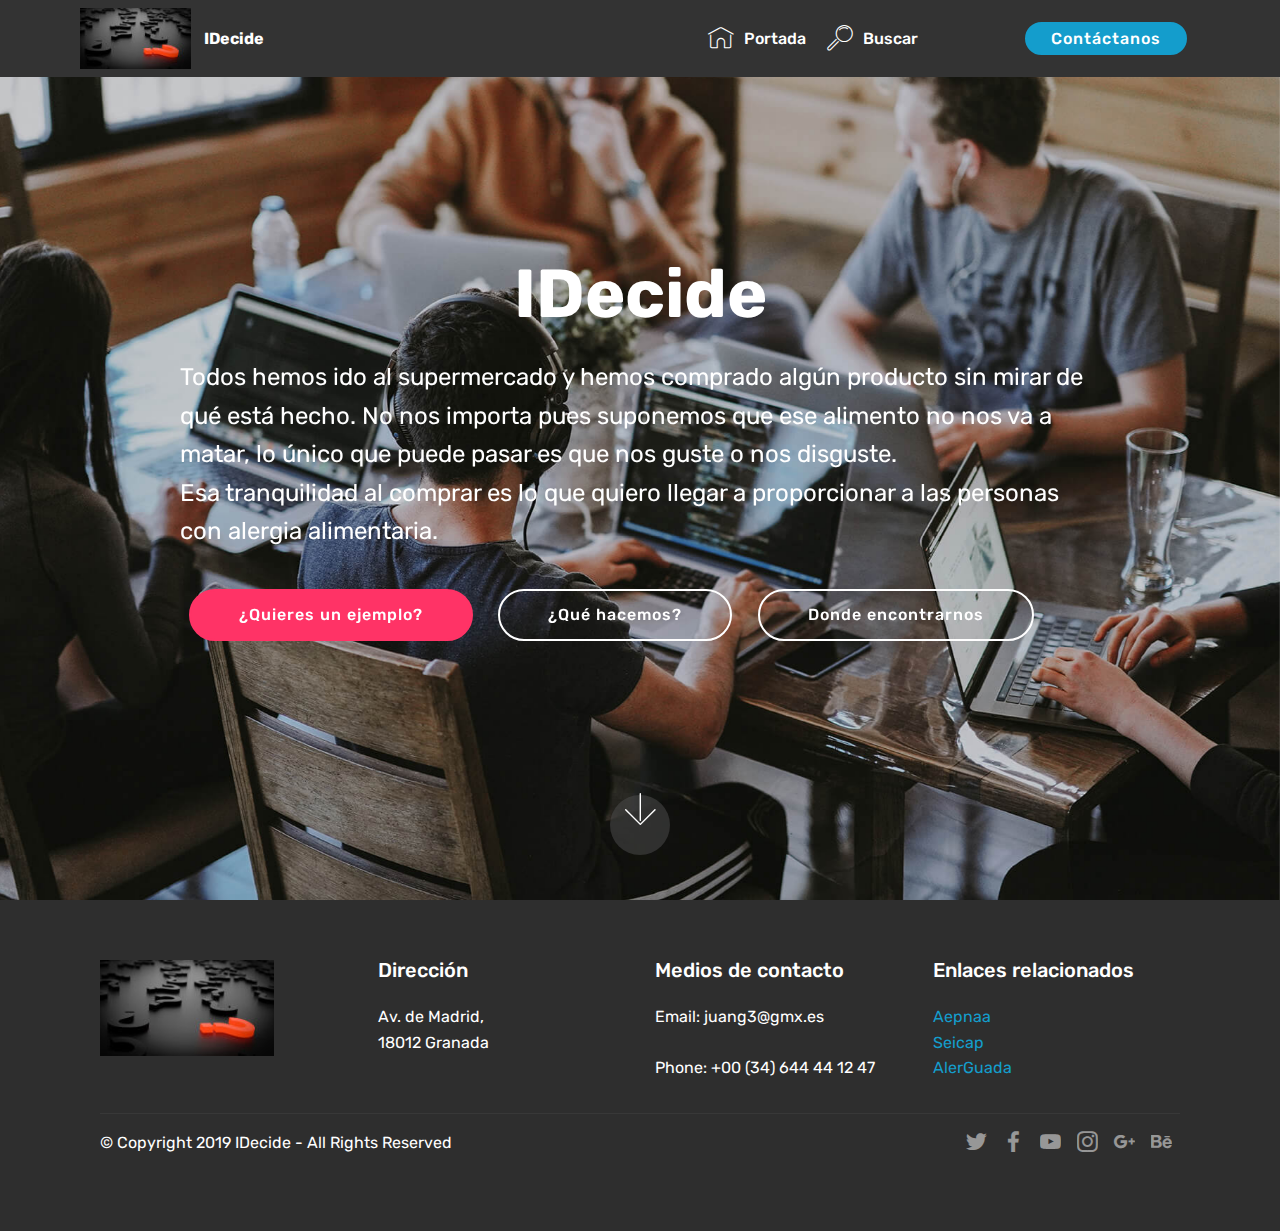
<file: index.html>
<!DOCTYPE html>
<html  >
<head>
  <!-- Site made with Mobirise Website Builder v4.11.6, https://mobirise.com -->
  <meta charset="UTF-8">
  <meta http-equiv="X-UA-Compatible" content="IE=edge">
  <meta name="generator" content="Mobirise v4.11.6, mobirise.com">
  <meta name="viewport" content="width=device-width, initial-scale=1, minimum-scale=1">
  <link rel="shortcut icon" href="assets/images/mbr-128x70.jpg" type="image/x-icon">
  <meta name="description" content="Portada de nuestra web">
  
  <title>Home</title>
  <link rel="stylesheet" href="assets/web/assets/mobirise-icons/mobirise-icons.css">
  <link rel="stylesheet" href="assets/bootstrap/css/bootstrap.min.css">
  <link rel="stylesheet" href="assets/bootstrap/css/bootstrap-grid.min.css">
  <link rel="stylesheet" href="assets/bootstrap/css/bootstrap-reboot.min.css">
  <link rel="stylesheet" href="assets/socicon/css/styles.css">
  <link rel="stylesheet" href="assets/tether/tether.min.css">
  <link rel="stylesheet" href="assets/dropdown/css/style.css">
  <link rel="stylesheet" href="assets/theme/css/style.css">
  <link rel="preload" as="style" href="assets/mobirise/css/mbr-additional.css"><link rel="stylesheet" href="assets/mobirise/css/mbr-additional.css" type="text/css">
  
  
  
</head>
<body>
  <section class="menu cid-qTkzRZLJNu" once="menu" id="menu1-0">

    

    <nav class="navbar navbar-expand beta-menu navbar-dropdown align-items-center navbar-fixed-top navbar-toggleable-sm">
        <button class="navbar-toggler navbar-toggler-right" type="button" data-toggle="collapse" data-target="#navbarSupportedContent" aria-controls="navbarSupportedContent" aria-expanded="false" aria-label="Toggle navigation">
            <div class="hamburger">
                <span></span>
                <span></span>
                <span></span>
                <span></span>
            </div>
        </button>
        <div class="menu-logo">
            <div class="navbar-brand">
                <span class="navbar-logo">
                    <a href="index.html">
                         <img src="assets/images/mbr-128x70.jpg" alt="Mobirise" title="" style="height: 3.8rem;">
                    </a>
                </span>
                <span class="navbar-caption-wrap"><a class="navbar-caption text-white display-4" href="index.html">
                        IDecide</a></span>
            </div>
        </div>
        <div class="collapse navbar-collapse" id="navbarSupportedContent">
            <ul class="navbar-nav nav-dropdown" data-app-modern-menu="true"><li class="nav-item">
                    <a class="nav-link link text-white display-4" href="index.html">
                        <span class="mbri-home mbr-iconfont mbr-iconfont-btn"></span>
                        Portada</a>
                </li>
                <li class="nav-item">
                    <a class="nav-link link text-white display-4" href="buscar.html">
                        <span class="mbri-search mbr-iconfont mbr-iconfont-btn"></span>Buscar &nbsp; &nbsp; &nbsp; &nbsp; &nbsp; &nbsp; &nbsp; &nbsp; &nbsp; &nbsp;&nbsp;</a>
                </li></ul>
            <div class="navbar-buttons mbr-section-btn"><a class="btn btn-sm btn-primary display-4" href="formulario.html">Contáctanos</a></div>
        </div>
    </nav>
</section>

<section class="engine"><a href="https://mobirise.info/v">free html templates</a></section><section class="cid-qTkA127IK8 mbr-fullscreen mbr-parallax-background" id="header2-1">

    

    

    <div class="container align-center">
        <div class="row justify-content-md-center">
            <div class="mbr-white col-md-10">
                <h1 class="mbr-section-title mbr-bold pb-3 mbr-fonts-style display-1">
                    IDecide</h1>
                
                <p class="mbr-text pb-3 mbr-fonts-style display-5">Todos hemos ido al supermercado y hemos comprado algún producto sin mirar de qué está hecho.
No nos importa pues suponemos que ese alimento no nos va a matar, lo único que puede pasar es
que nos guste o nos disguste.
<br>Esa tranquilidad al comprar es lo que quiero llegar a proporcionar a las personas con alergia alimentaria.&nbsp;</p>
                <div class="mbr-section-btn"><a class="btn btn-md btn-secondary display-4" href="quieres_un_ejemplo.html">¿Quieres un ejemplo?</a>
                    <a class="btn btn-md btn-white-outline display-4" href="https://mobirise.com">¿Qué hacemos?</a> <a class="btn btn-md btn-white-outline display-4" href="map.html">Donde encontrarnos</a></div>
            </div>
        </div>
    </div>
    <div class="mbr-arrow hidden-sm-down" aria-hidden="true">
        <a href="#next">
            <i class="mbri-down mbr-iconfont"></i>
        </a>
    </div>
</section>

<section class="cid-qTkAaeaxX5" id="footer1-2">

    

    

    <div class="container">
        <div class="media-container-row content text-white">
            <div class="col-12 col-md-3">
                <div class="media-wrap">
                    <a href="https://mobirise.com/">
                        <img src="assets/images/mbr-192x106.jpg" alt="Mobirise" title="">
                    </a>
                </div>
            </div>
            <div class="col-12 col-md-3 mbr-fonts-style display-7">
                <h5 class="pb-3">
                    Dirección</h5>
                <p class="mbr-text">Av. de Madrid, <br>18012 Granada</p>
            </div>
            <div class="col-12 col-md-3 mbr-fonts-style display-7">
                <h5 class="pb-3">
                    Medios de contacto</h5>
                <p class="mbr-text">
                    Email: juang3@gmx.es &nbsp; &nbsp; &nbsp; &nbsp; &nbsp; &nbsp; &nbsp; &nbsp; &nbsp; &nbsp;<br>Phone: +00 (34) 644 44 12 47<br></p>
            </div>
            <div class="col-12 col-md-3 mbr-fonts-style display-7">
                <h5 class="pb-3">
                    Enlaces relacionados</h5>
                <p class="mbr-text"><a href="https://www.aepnaa.org/" target="_blank">Aepnaa</a><br><a class="text-primary" href="http://pacientes.seicap.es/es/" target="_blank"></a><a href="https://www.seaic.org/" target="_blank">Seicap
</a>                    <br><a href="http://www.alerguada.org" target="_blank">AlerGuada</a></p>
            </div>
        </div>
        <div class="footer-lower">
            <div class="media-container-row">
                <div class="col-sm-12">
                    <hr>
                </div>
            </div>
            <div class="media-container-row mbr-white">
                <div class="col-sm-6 copyright">
                    <p class="mbr-text mbr-fonts-style display-7">
                        © Copyright 2019 IDecide - All Rights Reserved
                    </p>
                </div>
                <div class="col-md-6">
                    <div class="social-list align-right">
                        <div class="soc-item">
                            <a href="https://twitter.com/mobirise" target="_blank">
                                <span class="socicon-twitter socicon mbr-iconfont mbr-iconfont-social"></span>
                            </a>
                        </div>
                        <div class="soc-item">
                            <a href="https://www.facebook.com/pages/Mobirise/1616226671953247" target="_blank">
                                <span class="socicon-facebook socicon mbr-iconfont mbr-iconfont-social"></span>
                            </a>
                        </div>
                        <div class="soc-item">
                            <a href="https://www.youtube.com/c/mobirise" target="_blank">
                                <span class="socicon-youtube socicon mbr-iconfont mbr-iconfont-social"></span>
                            </a>
                        </div>
                        <div class="soc-item">
                            <a href="https://instagram.com/mobirise" target="_blank">
                                <span class="socicon-instagram socicon mbr-iconfont mbr-iconfont-social"></span>
                            </a>
                        </div>
                        <div class="soc-item">
                            <a href="https://plus.google.com/u/0/+Mobirise" target="_blank">
                                <span class="socicon-googleplus socicon mbr-iconfont mbr-iconfont-social"></span>
                            </a>
                        </div>
                        <div class="soc-item">
                            <a href="https://www.behance.net/Mobirise" target="_blank">
                                <span class="socicon-behance socicon mbr-iconfont mbr-iconfont-social"></span>
                            </a>
                        </div>
                    </div>
                </div>
            </div>
        </div>
    </div>
</section>


  <script src="assets/web/assets/jquery/jquery.min.js"></script>
  <script src="assets/popper/popper.min.js"></script>
  <script src="assets/bootstrap/js/bootstrap.min.js"></script>
  <script src="assets/tether/tether.min.js"></script>
  <script src="assets/dropdown/js/nav-dropdown.js"></script>
  <script src="assets/dropdown/js/navbar-dropdown.js"></script>
  <script src="assets/touchswipe/jquery.touch-swipe.min.js"></script>
  <script src="assets/parallax/jarallax.min.js"></script>
  <script src="assets/smoothscroll/smooth-scroll.js"></script>
  <script src="assets/theme/js/script.js"></script>
  
  
</body>
</html>
</file>
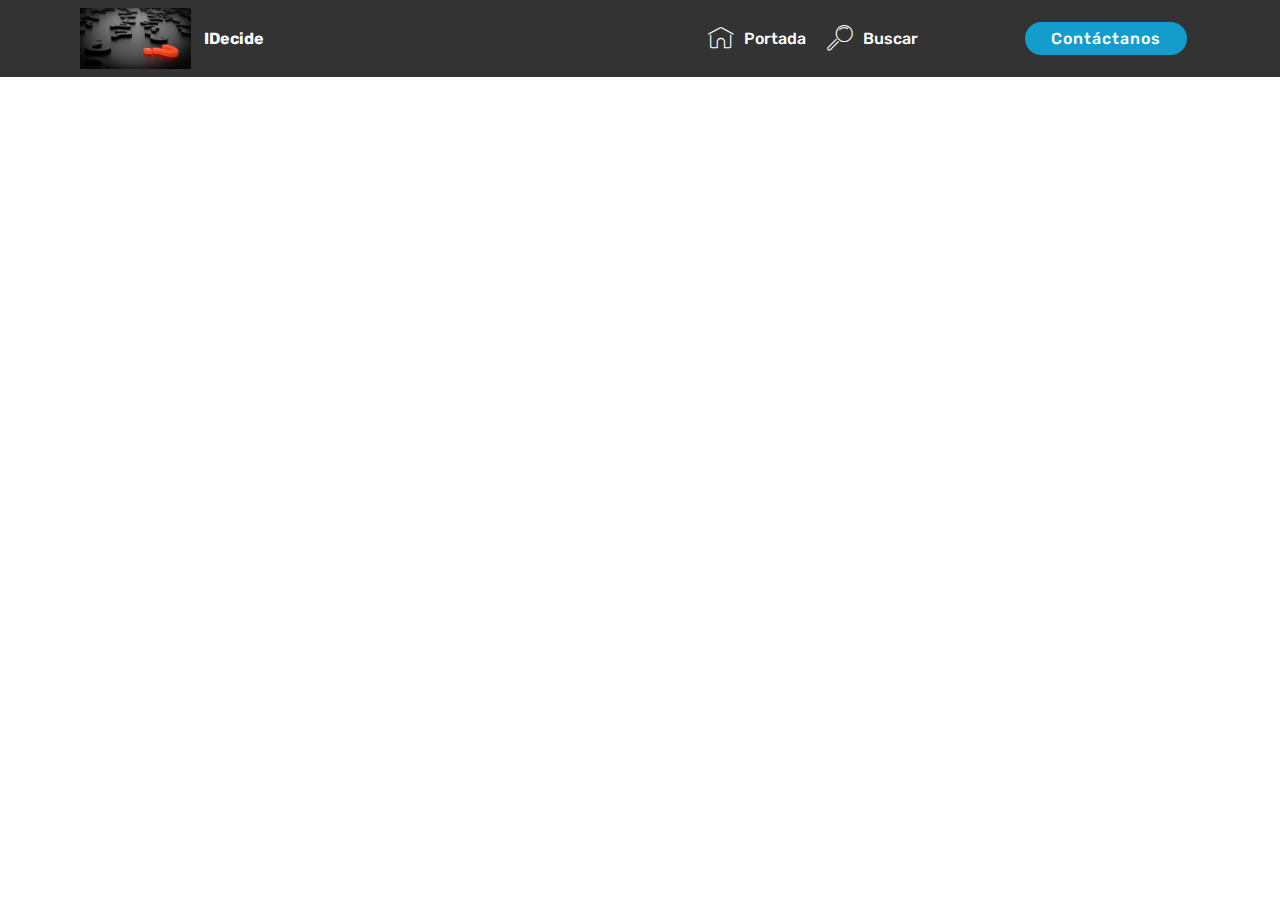
<file: buscar.html>
<!DOCTYPE html>
<html  >
<head>
  <!-- Site made with Mobirise Website Builder v4.11.6, https://mobirise.com -->
  <meta charset="UTF-8">
  <meta http-equiv="X-UA-Compatible" content="IE=edge">
  <meta name="generator" content="Mobirise v4.11.6, mobirise.com">
  <meta name="twitter:card" content="summary_large_image"/>
<meta name="twitter:image:src" content="assets/images/buscar-meta.jpg"/>
<meta property="og:image" content="assets/images/buscar-meta.jpg"/>
<meta name="twitter:title" content="Buscar"/>
<meta name="viewport" content="width=device-width, initial-scale=1, minimum-scale=1">
  <link rel="shortcut icon" href="assets/images/mbr-128x70.jpg" type="image/x-icon">
  <meta name="description" content="Página con los resultados a tu consulta">
  
  <title>Buscar</title>
  <link rel="stylesheet" href="assets/web/assets/mobirise-icons/mobirise-icons.css">
  <link rel="stylesheet" href="assets/bootstrap/css/bootstrap.min.css">
  <link rel="stylesheet" href="assets/bootstrap/css/bootstrap-grid.min.css">
  <link rel="stylesheet" href="assets/bootstrap/css/bootstrap-reboot.min.css">
  <link rel="stylesheet" href="assets/tether/tether.min.css">
  <link rel="stylesheet" href="assets/dropdown/css/style.css">
  <link rel="stylesheet" href="assets/theme/css/style.css">
  <link rel="preload" as="style" href="assets/mobirise/css/mbr-additional.css"><link rel="stylesheet" href="assets/mobirise/css/mbr-additional.css" type="text/css">
  
  
  
</head>
<body>
  <section class="menu cid-qTkzRZLJNu" once="menu" id="menu1-i">

    

    <nav class="navbar navbar-expand beta-menu navbar-dropdown align-items-center navbar-fixed-top navbar-toggleable-sm">
        <button class="navbar-toggler navbar-toggler-right" type="button" data-toggle="collapse" data-target="#navbarSupportedContent" aria-controls="navbarSupportedContent" aria-expanded="false" aria-label="Toggle navigation">
            <div class="hamburger">
                <span></span>
                <span></span>
                <span></span>
                <span></span>
            </div>
        </button>
        <div class="menu-logo">
            <div class="navbar-brand">
                <span class="navbar-logo">
                    <a href="index.html">
                         <img src="assets/images/mbr-128x70.jpg" alt="Mobirise" title="" style="height: 3.8rem;">
                    </a>
                </span>
                <span class="navbar-caption-wrap"><a class="navbar-caption text-white display-4" href="index.html">
                        IDecide</a></span>
            </div>
        </div>
        <div class="collapse navbar-collapse" id="navbarSupportedContent">
            <ul class="navbar-nav nav-dropdown" data-app-modern-menu="true"><li class="nav-item">
                    <a class="nav-link link text-white display-4" href="index.html">
                        <span class="mbri-home mbr-iconfont mbr-iconfont-btn"></span>
                        Portada</a>
                </li>
                <li class="nav-item">
                    <a class="nav-link link text-white display-4" href="buscar.html">
                        <span class="mbri-search mbr-iconfont mbr-iconfont-btn"></span>Buscar &nbsp; &nbsp; &nbsp; &nbsp; &nbsp; &nbsp; &nbsp; &nbsp; &nbsp; &nbsp;&nbsp;</a>
                </li></ul>
            <div class="navbar-buttons mbr-section-btn"><a class="btn btn-sm btn-primary display-4" href="formulario.html">Contáctanos</a></div>
        </div>
    </nav>
</section>


  <section class="engine"><a href="https://mobirise.info/p">web templates free download</a></section><script src="assets/web/assets/jquery/jquery.min.js"></script>
  <script src="assets/popper/popper.min.js"></script>
  <script src="assets/bootstrap/js/bootstrap.min.js"></script>
  <script src="assets/tether/tether.min.js"></script>
  <script src="assets/smoothscroll/smooth-scroll.js"></script>
  <script src="assets/dropdown/js/nav-dropdown.js"></script>
  <script src="assets/dropdown/js/navbar-dropdown.js"></script>
  <script src="assets/touchswipe/jquery.touch-swipe.min.js"></script>
  <script src="assets/theme/js/script.js"></script>
  
  
</body>
</html>
</file>
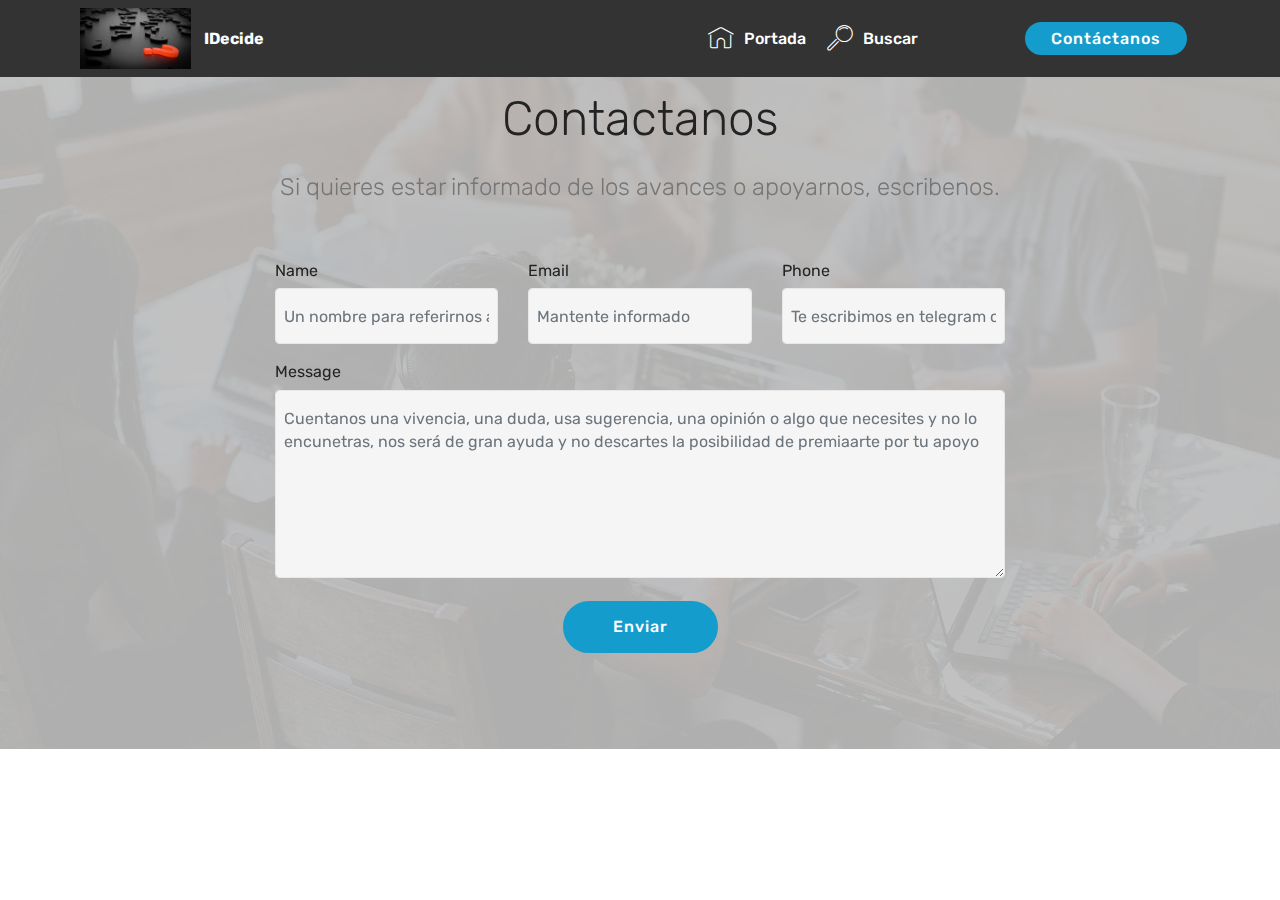
<file: formulario.html>
<!DOCTYPE html>
<html  >
<head>
  <!-- Site made with Mobirise Website Builder v4.11.6, https://mobirise.com -->
  <meta charset="UTF-8">
  <meta http-equiv="X-UA-Compatible" content="IE=edge">
  <meta name="generator" content="Mobirise v4.11.6, mobirise.com">
  <meta name="viewport" content="width=device-width, initial-scale=1, minimum-scale=1">
  <link rel="shortcut icon" href="assets/images/mbr-128x70.jpg" type="image/x-icon">
  <meta name="description" content="Dejanos tu opinión y si quieres estar informado de los avances del proyecto incluye tu correo o número de teléfono">
  
  <title>Formulario</title>
  <link rel="stylesheet" href="assets/web/assets/mobirise-icons/mobirise-icons.css">
  <link rel="stylesheet" href="assets/bootstrap/css/bootstrap.min.css">
  <link rel="stylesheet" href="assets/bootstrap/css/bootstrap-grid.min.css">
  <link rel="stylesheet" href="assets/bootstrap/css/bootstrap-reboot.min.css">
  <link rel="stylesheet" href="assets/tether/tether.min.css">
  <link rel="stylesheet" href="assets/dropdown/css/style.css">
  <link rel="stylesheet" href="assets/theme/css/style.css">
  <link rel="preload" as="style" href="assets/mobirise/css/mbr-additional.css"><link rel="stylesheet" href="assets/mobirise/css/mbr-additional.css" type="text/css">
  
  
  
</head>
<body>
  <section class="menu cid-qTkzRZLJNu" once="menu" id="menu1-g">

    

    <nav class="navbar navbar-expand beta-menu navbar-dropdown align-items-center navbar-fixed-top navbar-toggleable-sm">
        <button class="navbar-toggler navbar-toggler-right" type="button" data-toggle="collapse" data-target="#navbarSupportedContent" aria-controls="navbarSupportedContent" aria-expanded="false" aria-label="Toggle navigation">
            <div class="hamburger">
                <span></span>
                <span></span>
                <span></span>
                <span></span>
            </div>
        </button>
        <div class="menu-logo">
            <div class="navbar-brand">
                <span class="navbar-logo">
                    <a href="index.html">
                         <img src="assets/images/mbr-128x70.jpg" alt="Mobirise" title="" style="height: 3.8rem;">
                    </a>
                </span>
                <span class="navbar-caption-wrap"><a class="navbar-caption text-white display-4" href="index.html">
                        IDecide</a></span>
            </div>
        </div>
        <div class="collapse navbar-collapse" id="navbarSupportedContent">
            <ul class="navbar-nav nav-dropdown" data-app-modern-menu="true"><li class="nav-item">
                    <a class="nav-link link text-white display-4" href="index.html">
                        <span class="mbri-home mbr-iconfont mbr-iconfont-btn"></span>
                        Portada</a>
                </li>
                <li class="nav-item">
                    <a class="nav-link link text-white display-4" href="buscar.html">
                        <span class="mbri-search mbr-iconfont mbr-iconfont-btn"></span>Buscar &nbsp; &nbsp; &nbsp; &nbsp; &nbsp; &nbsp; &nbsp; &nbsp; &nbsp; &nbsp;&nbsp;</a>
                </li></ul>
            <div class="navbar-buttons mbr-section-btn"><a class="btn btn-sm btn-primary display-4" href="formulario.html">Contáctanos</a></div>
        </div>
    </nav>
</section>

<section class="engine"><a href="https://mobirise.info/i">website creation software</a></section><section class="mbr-section form1 cid-rINkf5MGWI mbr-parallax-background" id="form1-h">

    

    <div class="mbr-overlay" style="opacity: 0.9; background-color: rgb(193, 193, 193);">
    </div>
    <div class="container">
        <div class="row justify-content-center">
            <div class="title col-12 col-lg-8">
                <h2 class="mbr-section-title align-center pb-3 mbr-fonts-style display-2">Contactanos
                </h2>
                <h3 class="mbr-section-subtitle align-center mbr-light pb-3 mbr-fonts-style display-5">Si quieres estar informado de los avances o apoyarnos, escribenos.</h3>
            </div>
        </div>
    </div>
    <div class="container">
        <div class="row justify-content-center">
            <div class="media-container-column col-lg-8" data-form-type="formoid">
                <!---Formbuilder Form--->
                <form action="https://mobirise.com/" method="POST" class="mbr-form form-with-styler" data-form-title="Mobirise Form"><input type="hidden" name="email" data-form-email="true" value="EvTK1jFS3efvWKRftTBiYsj63n0lXCsWbl16r1H/8Eslw597nURltDECUfy8qMN2uZsahTmuyMv8oH1Rjm9FdbTZX5NFSy/zqjPgwzUlSrFEGHgLA9wVT3FinUnPFugF">
                    <div class="row">
                        <div hidden="hidden" data-form-alert="" class="alert alert-success col-12">Gracias por darnos tu opinión,  ni te imaginas el ánimo que nos das</div>
                        <div hidden="hidden" data-form-alert-danger="" class="alert alert-danger col-12">
                        </div>
                    </div>
                    <div class="dragArea row">
                        <div class="col-md-4  form-group" data-for="name">
                            <label for="name-form1-h" class="form-control-label mbr-fonts-style display-7">Name</label>
                            <input type="text" name="name" data-form-field="Name" required="required" class="form-control display-7" placeholder="Un nombre para referirnos a ti" id="name-form1-h">
                        </div>
                        <div class="col-md-4  form-group" data-for="email">
                            <label for="email-form1-h" class="form-control-label mbr-fonts-style display-7">Email</label>
                            <input type="email" name="email" data-form-field="Email" required="required" class="form-control display-7" placeholder="Mantente informado" id="email-form1-h">
                        </div>
                        <div data-for="phone" class="col-md-4  form-group">
                            <label for="phone-form1-h" class="form-control-label mbr-fonts-style display-7">Phone</label>
                            <input type="tel" name="phone" data-form-field="Phone" class="form-control display-7" placeholder="Te escribimos en telegram o whatsapp" id="phone-form1-h">
                        </div>
                        <div data-for="message" class="col-md-12 form-group">
                            <label for="message-form1-h" class="form-control-label mbr-fonts-style display-7">Message</label>
                            <textarea name="message" data-form-field="Message" class="form-control display-7" placeholder="Cuentanos una vivencia, una duda, usa sugerencia, una opinión o algo que necesites y no lo encunetras, nos será de gran ayuda y no descartes la posibilidad de premiaarte por tu apoyo" id="message-form1-h"></textarea>
                        </div>
                        <div class="col-md-12 input-group-btn align-center"><button type="submit" class="btn btn-primary btn-form display-4" href="mailto:juang3@gmx.es">Enviar</button></div>
                    </div>
                </form><!---Formbuilder Form--->
            </div>
        </div>
    </div>
</section>


  <script src="assets/web/assets/jquery/jquery.min.js"></script>
  <script src="assets/popper/popper.min.js"></script>
  <script src="assets/bootstrap/js/bootstrap.min.js"></script>
  <script src="assets/smoothscroll/smooth-scroll.js"></script>
  <script src="assets/tether/tether.min.js"></script>
  <script src="assets/dropdown/js/nav-dropdown.js"></script>
  <script src="assets/dropdown/js/navbar-dropdown.js"></script>
  <script src="assets/touchswipe/jquery.touch-swipe.min.js"></script>
  <script src="assets/parallax/jarallax.min.js"></script>
  <script src="assets/theme/js/script.js"></script>
  <script src="assets/formoid/formoid.min.js"></script>
  
  
</body>
</html>
</file>
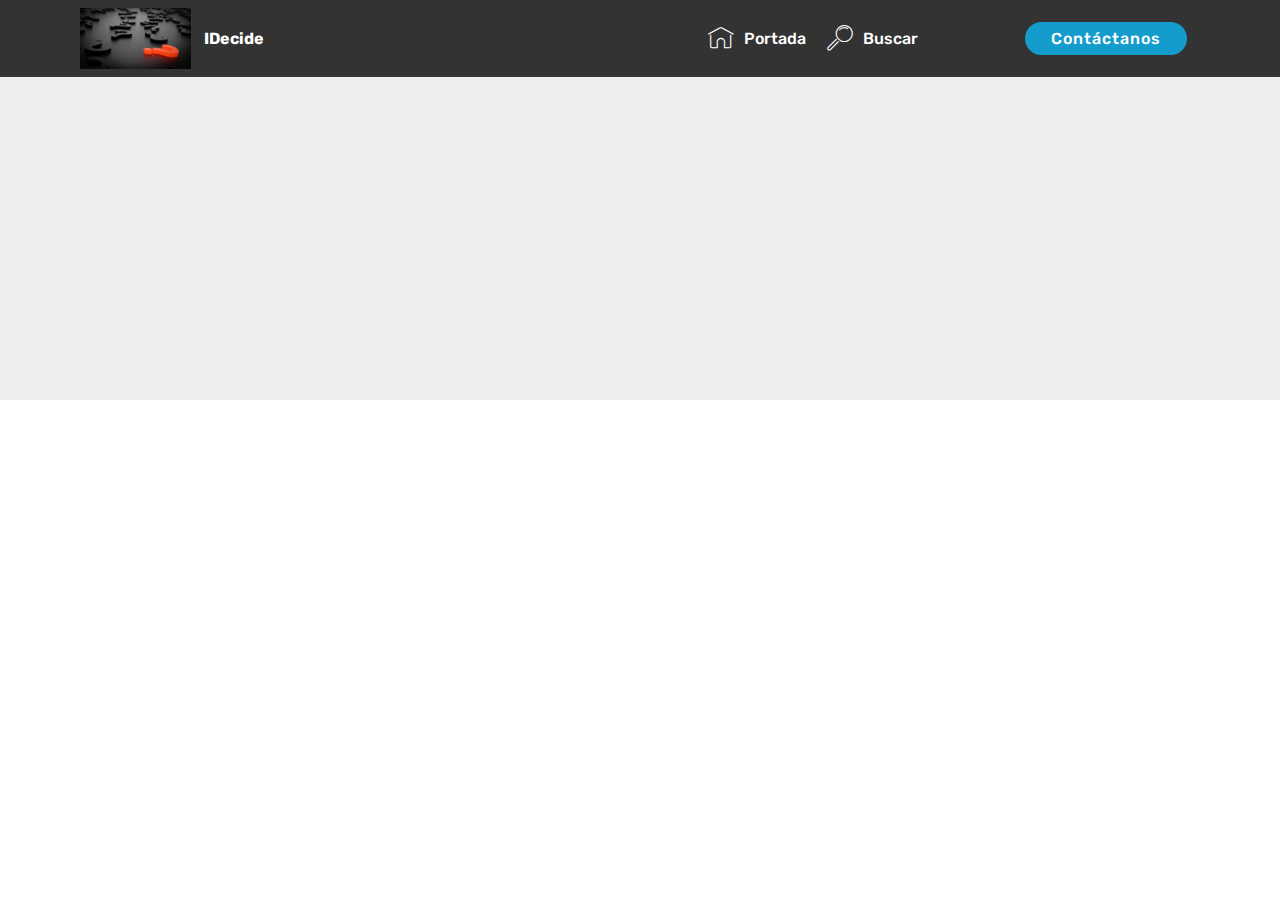
<file: map.html>
<!DOCTYPE html>
<html  >
<head>
  <!-- Site made with Mobirise Website Builder v4.11.6, https://mobirise.com -->
  <meta charset="UTF-8">
  <meta http-equiv="X-UA-Compatible" content="IE=edge">
  <meta name="generator" content="Mobirise v4.11.6, mobirise.com">
  <meta name="viewport" content="width=device-width, initial-scale=1, minimum-scale=1">
  <link rel="shortcut icon" href="assets/images/mbr-128x70.jpg" type="image/x-icon">
  <meta name="description" content="Tiendas cercanas a tu ubicación actual.">
  
  <title>map</title>
  <link rel="stylesheet" href="assets/web/assets/mobirise-icons/mobirise-icons.css">
  <link rel="stylesheet" href="assets/bootstrap/css/bootstrap.min.css">
  <link rel="stylesheet" href="assets/bootstrap/css/bootstrap-grid.min.css">
  <link rel="stylesheet" href="assets/bootstrap/css/bootstrap-reboot.min.css">
  <link rel="stylesheet" href="assets/tether/tether.min.css">
  <link rel="stylesheet" href="assets/dropdown/css/style.css">
  <link rel="stylesheet" href="assets/theme/css/style.css">
  <link rel="preload" as="style" href="assets/mobirise/css/mbr-additional.css"><link rel="stylesheet" href="assets/mobirise/css/mbr-additional.css" type="text/css">
  
  
  
</head>
<body>
  <section class="menu cid-qTkzRZLJNu" once="menu" id="menu1-e">

    

    <nav class="navbar navbar-expand beta-menu navbar-dropdown align-items-center navbar-fixed-top navbar-toggleable-sm">
        <button class="navbar-toggler navbar-toggler-right" type="button" data-toggle="collapse" data-target="#navbarSupportedContent" aria-controls="navbarSupportedContent" aria-expanded="false" aria-label="Toggle navigation">
            <div class="hamburger">
                <span></span>
                <span></span>
                <span></span>
                <span></span>
            </div>
        </button>
        <div class="menu-logo">
            <div class="navbar-brand">
                <span class="navbar-logo">
                    <a href="index.html">
                         <img src="assets/images/mbr-128x70.jpg" alt="Mobirise" title="" style="height: 3.8rem;">
                    </a>
                </span>
                <span class="navbar-caption-wrap"><a class="navbar-caption text-white display-4" href="index.html">
                        IDecide</a></span>
            </div>
        </div>
        <div class="collapse navbar-collapse" id="navbarSupportedContent">
            <ul class="navbar-nav nav-dropdown" data-app-modern-menu="true"><li class="nav-item">
                    <a class="nav-link link text-white display-4" href="index.html">
                        <span class="mbri-home mbr-iconfont mbr-iconfont-btn"></span>
                        Portada</a>
                </li>
                <li class="nav-item">
                    <a class="nav-link link text-white display-4" href="https://buscar.html">
                        <span class="mbri-search mbr-iconfont mbr-iconfont-btn"></span>Buscar &nbsp; &nbsp; &nbsp; &nbsp; &nbsp; &nbsp; &nbsp; &nbsp; &nbsp; &nbsp;&nbsp;</a>
                </li></ul>
            <div class="navbar-buttons mbr-section-btn"><a class="btn btn-sm btn-primary display-4" href="formulario.html">Contáctanos</a></div>
        </div>
    </nav>
</section>

<section class="engine"><a href="https://mobirise.info/v">free html templates</a></section><section class="map1 cid-rINiyRUUd4" id="map1-f">

     

    <div class="google-map"><iframe frameborder="0" style="border:0" src="https://www.google.com/maps/embed/v1/place?key=AIzaSyCy9r70T3NYf3PhvVflTo0_zdif2_IoIYs&amp;q=place_id:EiNBdi4gZGUgTWFkcmlkLCAxODAxMiBHcmFuYWRhLCBTcGFpbiIuKiwKFAoSCbH47b7o_HENEZW5L9VboFs-EhQKEgljUBvB6PxxDRHQLH3he9IDHA" allowfullscreen=""></iframe></div>
</section>


  <script src="assets/web/assets/jquery/jquery.min.js"></script>
  <script src="assets/popper/popper.min.js"></script>
  <script src="assets/bootstrap/js/bootstrap.min.js"></script>
  <script src="assets/tether/tether.min.js"></script>
  <script src="assets/smoothscroll/smooth-scroll.js"></script>
  <script src="assets/dropdown/js/nav-dropdown.js"></script>
  <script src="assets/dropdown/js/navbar-dropdown.js"></script>
  <script src="assets/touchswipe/jquery.touch-swipe.min.js"></script>
  <script src="assets/theme/js/script.js"></script>
  
  
</body>
</html>
</file>
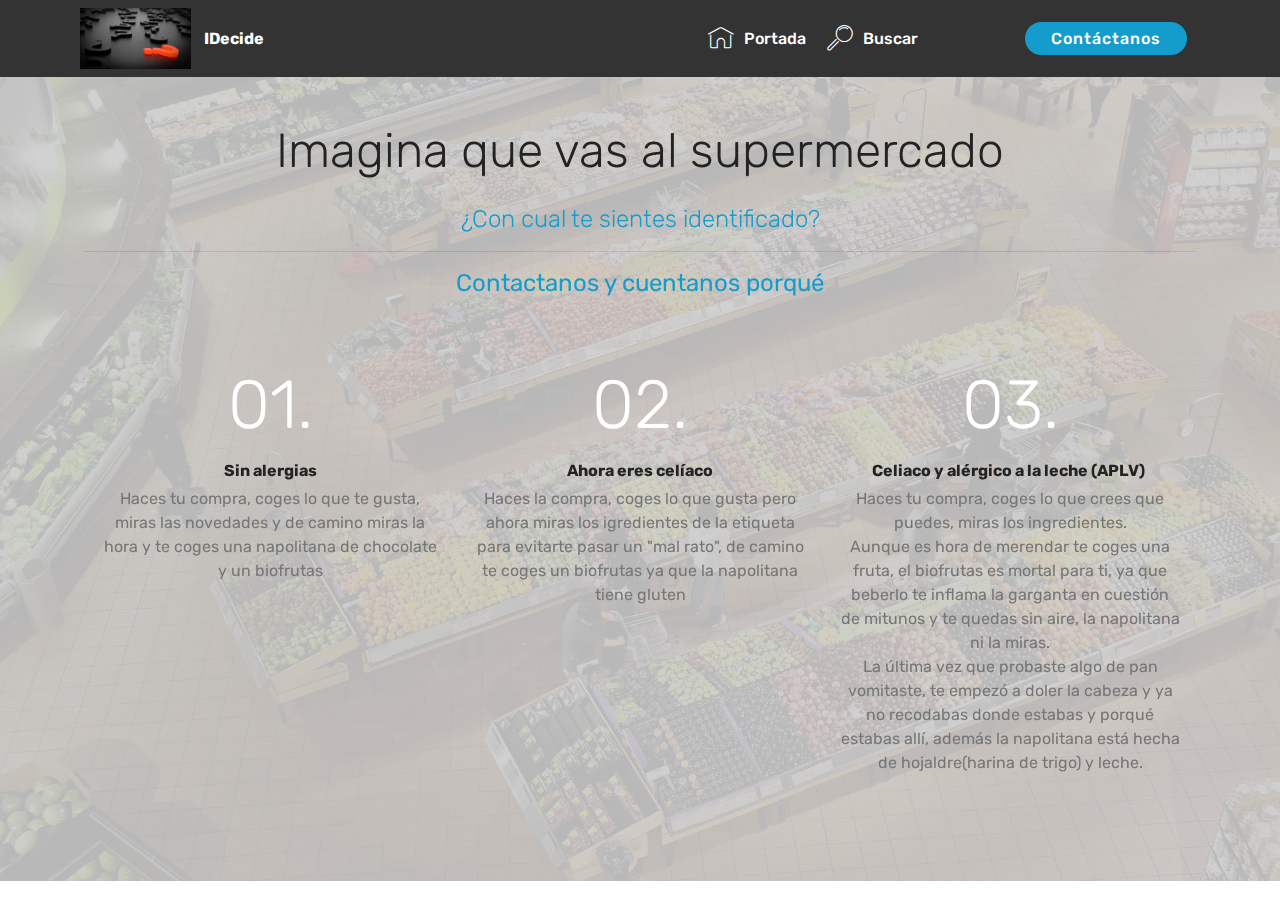
<file: quieres_un_ejemplo.html>
<!DOCTYPE html>
<html  >
<head>
  <!-- Site made with Mobirise Website Builder v4.11.6, https://mobirise.com -->
  <meta charset="UTF-8">
  <meta http-equiv="X-UA-Compatible" content="IE=edge">
  <meta name="generator" content="Mobirise v4.11.6, mobirise.com">
  <meta name="twitter:card" content="summary_large_image"/>
<meta name="twitter:image:src" content="assets/images/quieres_un_ejemplo-meta.jpg"/>
<meta property="og:image" content="assets/images/quieres_un_ejemplo-meta.jpg"/>
<meta name="twitter:title" content="Quieres un ejemplo"/>
<meta name="viewport" content="width=device-width, initial-scale=1, minimum-scale=1">
  <link rel="shortcut icon" href="assets/images/mbr-128x70.jpg" type="image/x-icon">
  <meta name="description" content="Ejemplo de donde cómo actua una persona con distintas limitaciones">
  
  <title>Quieres un ejemplo</title>
  <link rel="stylesheet" href="assets/web/assets/mobirise-icons/mobirise-icons.css">
  <link rel="stylesheet" href="assets/bootstrap/css/bootstrap.min.css">
  <link rel="stylesheet" href="assets/bootstrap/css/bootstrap-grid.min.css">
  <link rel="stylesheet" href="assets/bootstrap/css/bootstrap-reboot.min.css">
  <link rel="stylesheet" href="assets/tether/tether.min.css">
  <link rel="stylesheet" href="assets/dropdown/css/style.css">
  <link rel="stylesheet" href="assets/theme/css/style.css">
  <link rel="preload" as="style" href="assets/mobirise/css/mbr-additional.css"><link rel="stylesheet" href="assets/mobirise/css/mbr-additional.css" type="text/css">
  
  
  
</head>
<body>
  <section class="menu cid-qTkzRZLJNu" once="menu" id="menu1-6">

    

    <nav class="navbar navbar-expand beta-menu navbar-dropdown align-items-center navbar-fixed-top navbar-toggleable-sm">
        <button class="navbar-toggler navbar-toggler-right" type="button" data-toggle="collapse" data-target="#navbarSupportedContent" aria-controls="navbarSupportedContent" aria-expanded="false" aria-label="Toggle navigation">
            <div class="hamburger">
                <span></span>
                <span></span>
                <span></span>
                <span></span>
            </div>
        </button>
        <div class="menu-logo">
            <div class="navbar-brand">
                <span class="navbar-logo">
                    <a href="index.html">
                         <img src="assets/images/mbr-128x70.jpg" alt="Mobirise" title="" style="height: 3.8rem;">
                    </a>
                </span>
                <span class="navbar-caption-wrap"><a class="navbar-caption text-white display-4" href="index.html">
                        IDecide</a></span>
            </div>
        </div>
        <div class="collapse navbar-collapse" id="navbarSupportedContent">
            <ul class="navbar-nav nav-dropdown" data-app-modern-menu="true"><li class="nav-item">
                    <a class="nav-link link text-white display-4" href="index.html">
                        <span class="mbri-home mbr-iconfont mbr-iconfont-btn"></span>
                        Portada</a>
                </li>
                <li class="nav-item">
                    <a class="nav-link link text-white display-4" href="buscar.html">
                        <span class="mbri-search mbr-iconfont mbr-iconfont-btn"></span>Buscar &nbsp; &nbsp; &nbsp; &nbsp; &nbsp; &nbsp; &nbsp; &nbsp; &nbsp; &nbsp;&nbsp;</a>
                </li></ul>
            <div class="navbar-buttons mbr-section-btn"><a class="btn btn-sm btn-primary display-4" href="formulario.html">Contáctanos</a></div>
        </div>
    </nav>
</section>

<section class="engine"><a href="https://mobirise.info/h">create a web page for free</a></section><section class="counters6 counters cid-rILXNgrrhT mbr-parallax-background" id="counters6-7">

    

    <div class="mbr-overlay" style="opacity: 0.9; background-color: rgb(204, 204, 204);">
    </div>

    <div class="container pt-4 mt-2">
        <h2 class="mbr-section-title pb-3 align-center mbr-fonts-style display-2">Imagina que vas al supermercado</h2>
        <h3 class="mbr-section-subtitle pb-5 align-center mbr-fonts-style display-5"><p>¿Con cual te sientes identificado? </p><hr><p><a href="formulario.html" target="_blank">Contactanos y cuentanos porqué</a></p></h3>
        <div>
                <div class="cards-container">
                    <div class="card col-12 col-md-6 col-lg-4 pb-md-4">
                        <div class="panel-item align-center">
                            <div class="card-img pb-3">
                                <h3 class="img-text mbr-fonts-style display-1">01.</h3>
                            </div>
                            <div class="card-text">
                                <h4 class="mbr-content-title mbr-bold mbr-fonts-style display-7">Sin alergias</h4>
                                <p class="mbr-content-text mbr-fonts-style display-7">Haces tu compra, coges lo que te gusta, miras las novedades y de camino miras la hora y te coges una napolitana de chocolate y un biofrutas</p>
                            </div>
                        </div>
                    </div>
                    <div class="card col-12 col-md-6 col-lg-4 pb-md-4">
                        <div class="panel-item align-center">
                            <div class="card-img pb-3">
                                <h3 class="img-text mbr-fonts-style display-1">02.</h3>
                            </div>
                            <div class="card-text">
                                <h4 class="mbr-content-title mbr-bold mbr-fonts-style display-7">Ahora eres celíaco</h4>
                                <p class="mbr-content-text mbr-fonts-style display-7">
                                    Haces la compra, coges lo que gusta pero ahora miras los igredientes de la etiqueta para evitarte pasar un "mal rato", de camino te coges un biofrutas ya que la napolitana tiene gluten</p>
                            </div>
                        </div>
                    </div>
                    <div class="card col-12 col-md-6 col-lg-4 last-child">
                        <div class="panel-item align-center">
                            <div class="card-img pb-3">
                                <h3 class="img-text mbr-fonts-style display-1">03.</h3>
                            </div>
                            <div class="card-text">
                                <h4 class="mbr-content-title mbr-bold mbr-fonts-style display-7">Celiaco y alérgico a la leche (APLV)&nbsp;</h4>
                                <p class="mbr-content-text mbr-fonts-style display-7">
                                        Haces tu compra, coges lo que crees que puedes, miras los ingredientes.<br>Aunque es hora de merendar te coges una fruta, el biofrutas es mortal para ti, ya que beberlo te inflama la garganta en cuestión de mitunos y te quedas sin aire, la napolitana ni la miras.<br>La última vez que probaste algo de pan vomitaste, te empezó a doler la cabeza y ya no recodabas donde estabas y porqué estabas allí, además la napolitana está hecha de hojaldre(harina de trigo) y leche.</p>
                            </div>
                        </div>
                    </div>
                    
                </div>
            </div>
    </div>
</section>


  <script src="assets/web/assets/jquery/jquery.min.js"></script>
  <script src="assets/popper/popper.min.js"></script>
  <script src="assets/bootstrap/js/bootstrap.min.js"></script>
  <script src="assets/tether/tether.min.js"></script>
  <script src="assets/dropdown/js/nav-dropdown.js"></script>
  <script src="assets/dropdown/js/navbar-dropdown.js"></script>
  <script src="assets/touchswipe/jquery.touch-swipe.min.js"></script>
  <script src="assets/viewportchecker/jquery.viewportchecker.js"></script>
  <script src="assets/parallax/jarallax.min.js"></script>
  <script src="assets/smoothscroll/smooth-scroll.js"></script>
  <script src="assets/theme/js/script.js"></script>
  
  
</body>
</html>
</file>
<file: assets/web/assets/mobirise-icons/mobirise-icons.css>
@font-face {
  font-family: 'MobiriseIcons';
  src:  url('mobirise-icons.eot?spat4u');
  src:  url('mobirise-icons.eot?spat4u#iefix') format('embedded-opentype'),
    url('mobirise-icons.ttf?spat4u') format('truetype'),
    url('mobirise-icons.woff?spat4u') format('woff'),
    url('mobirise-icons.svg?spat4u#MobiriseIcons') format('svg');
  font-weight: normal;
  font-style: normal;
  font-display: swap;
}

[class^="mbri-"], [class*=" mbri-"] {
  /* use !important to prevent issues with browser extensions that change fonts */
  font-family: MobiriseIcons !important;
  speak: none;
  font-style: normal;
  font-weight: normal;
  font-variant: normal;
  text-transform: none;
  line-height: 1;

  /* Better Font Rendering =========== */
  -webkit-font-smoothing: antialiased;
  -moz-osx-font-smoothing: grayscale;
}

.mbri-add-submenu:before {
  content: "\e900";
}
.mbri-alert:before {
  content: "\e901";
}
.mbri-align-center:before {
  content: "\e902";
}
.mbri-align-justify:before {
  content: "\e903";
}
.mbri-align-left:before {
  content: "\e904";
}
.mbri-align-right:before {
  content: "\e905";
}
.mbri-android:before {
  content: "\e906";
}
.mbri-apple:before {
  content: "\e907";
}
.mbri-arrow-down:before {
  content: "\e908";
}
.mbri-arrow-next:before {
  content: "\e909";
}
.mbri-arrow-prev:before {
  content: "\e90a";
}
.mbri-arrow-up:before {
  content: "\e90b";
}
.mbri-bold:before {
  content: "\e90c";
}
.mbri-bookmark:before {
  content: "\e90d";
}
.mbri-bootstrap:before {
  content: "\e90e";
}
.mbri-briefcase:before {
  content: "\e90f";
}
.mbri-browse:before {
  content: "\e910";
}
.mbri-bulleted-list:before {
  content: "\e911";
}
.mbri-calendar:before {
  content: "\e912";
}
.mbri-camera:before {
  content: "\e913";
}
.mbri-cart-add:before {
  content: "\e914";
}
.mbri-cart-full:before {
  content: "\e915";
}
.mbri-cash:before {
  content: "\e916";
}
.mbri-change-style:before {
  content: "\e917";
}
.mbri-chat:before {
  content: "\e918";
}
.mbri-clock:before {
  content: "\e919";
}
.mbri-close:before {
  content: "\e91a";
}
.mbri-cloud:before {
  content: "\e91b";
}
.mbri-code:before {
  content: "\e91c";
}
.mbri-contact-form:before {
  content: "\e91d";
}
.mbri-credit-card:before {
  content: "\e91e";
}
.mbri-cursor-click:before {
  content: "\e91f";
}
.mbri-cust-feedback:before {
  content: "\e920";
}
.mbri-database:before {
  content: "\e921";
}
.mbri-delivery:before {
  content: "\e922";
}
.mbri-desktop:before {
  content: "\e923";
}
.mbri-devices:before {
  content: "\e924";
}
.mbri-down:before {
  content: "\e925";
}
.mbri-download:before {
  content: "\e989";
}
.mbri-drag-n-drop:before {
  content: "\e927";
}
.mbri-drag-n-drop2:before {
  content: "\e928";
}
.mbri-edit:before {
  content: "\e929";
}
.mbri-edit2:before {
  content: "\e92a";
}
.mbri-error:before {
  content: "\e92b";
}
.mbri-extension:before {
  content: "\e92c";
}
.mbri-features:before {
  content: "\e92d";
}
.mbri-file:before {
  content: "\e92e";
}
.mbri-flag:before {
  content: "\e92f";
}
.mbri-folder:before {
  content: "\e930";
}
.mbri-gift:before {
  content: "\e931";
}
.mbri-github:before {
  content: "\e932";
}
.mbri-globe:before {
  content: "\e933";
}
.mbri-globe-2:before {
  content: "\e934";
}
.mbri-growing-chart:before {
  content: "\e935";
}
.mbri-hearth:before {
  content: "\e936";
}
.mbri-help:before {
  content: "\e937";
}
.mbri-home:before {
  content: "\e938";
}
.mbri-hot-cup:before {
  content: "\e939";
}
.mbri-idea:before {
  content: "\e93a";
}
.mbri-image-gallery:before {
  content: "\e93b";
}
.mbri-image-slider:before {
  content: "\e93c";
}
.mbri-info:before {
  content: "\e93d";
}
.mbri-italic:before {
  content: "\e93e";
}
.mbri-key:before {
  content: "\e93f";
}
.mbri-laptop:before {
  content: "\e940";
}
.mbri-layers:before {
  content: "\e941";
}
.mbri-left-right:before {
  content: "\e942";
}
.mbri-left:before {
  content: "\e943";
}
.mbri-letter:before {
  content: "\e944";
}
.mbri-like:before {
  content: "\e945";
}
.mbri-link:before {
  content: "\e946";
}
.mbri-lock:before {
  content: "\e947";
}
.mbri-login:before {
  content: "\e948";
}
.mbri-logout:before {
  content: "\e949";
}
.mbri-magic-stick:before {
  content: "\e94a";
}
.mbri-map-pin:before {
  content: "\e94b";
}
.mbri-menu:before {
  content: "\e94c";
}
.mbri-mobile:before {
  content: "\e94d";
}
.mbri-mobile2:before {
  content: "\e94e";
}
.mbri-mobirise:before {
  content: "\e94f";
}
.mbri-more-horizontal:before {
  content: "\e950";
}
.mbri-more-vertical:before {
  content: "\e951";
}
.mbri-music:before {
  content: "\e952";
}
.mbri-new-file:before {
  content: "\e953";
}
.mbri-numbered-list:before {
  content: "\e954";
}
.mbri-opened-folder:before {
  content: "\e955";
}
.mbri-pages:before {
  content: "\e956";
}
.mbri-paper-plane:before {
  content: "\e957";
}
.mbri-paperclip:before {
  content: "\e958";
}
.mbri-photo:before {
  content: "\e959";
}
.mbri-photos:before {
  content: "\e95a";
}
.mbri-pin:before {
  content: "\e95b";
}
.mbri-play:before {
  content: "\e95c";
}
.mbri-plus:before {
  content: "\e95d";
}
.mbri-preview:before {
  content: "\e95e";
}
.mbri-print:before {
  content: "\e95f";
}
.mbri-protect:before {
  content: "\e960";
}
.mbri-question:before {
  content: "\e961";
}
.mbri-quote-left:before {
  content: "\e962";
}
.mbri-quote-right:before {
  content: "\e963";
}
.mbri-refresh:before {
  content: "\e964";
}
.mbri-responsive:before {
  content: "\e965";
}
.mbri-right:before {
  content: "\e966";
}
.mbri-rocket:before {
  content: "\e967";
}
.mbri-sad-face:before {
  content: "\e968";
}
.mbri-sale:before {
  content: "\e969";
}
.mbri-save:before {
  content: "\e96a";
}
.mbri-search:before {
  content: "\e96b";
}
.mbri-setting:before {
  content: "\e96c";
}
.mbri-setting2:before {
  content: "\e96d";
}
.mbri-setting3:before {
  content: "\e96e";
}
.mbri-share:before {
  content: "\e96f";
}
.mbri-shopping-bag:before {
  content: "\e970";
}
.mbri-shopping-basket:before {
  content: "\e971";
}
.mbri-shopping-cart:before {
  content: "\e972";
}
.mbri-sites:before {
  content: "\e973";
}
.mbri-smile-face:before {
  content: "\e974";
}
.mbri-speed:before {
  content: "\e975";
}
.mbri-star:before {
  content: "\e976";
}
.mbri-success:before {
  content: "\e977";
}
.mbri-sun:before {
  content: "\e978";
}
.mbri-sun2:before {
  content: "\e979";
}
.mbri-tablet:before {
  content: "\e97a";
}
.mbri-tablet-vertical:before {
  content: "\e97b";
}
.mbri-target:before {
  content: "\e97c";
}
.mbri-timer:before {
  content: "\e97d";
}
.mbri-to-ftp:before {
  content: "\e97e";
}
.mbri-to-local-drive:before {
  content: "\e97f";
}
.mbri-touch-swipe:before {
  content: "\e980";
}
.mbri-touch:before {
  content: "\e981";
}
.mbri-trash:before {
  content: "\e982";
}
.mbri-underline:before {
  content: "\e983";
}
.mbri-unlink:before {
  content: "\e984";
}
.mbri-unlock:before {
  content: "\e985";
}
.mbri-up-down:before {
  content: "\e986";
}
.mbri-up:before {
  content: "\e987";
}
.mbri-update:before {
  content: "\e988";
}
.mbri-upload:before {
 content: "\e926"; 
}
.mbri-user:before {
  content: "\e98a";
}
.mbri-user2:before {
  content: "\e98b";
}
.mbri-users:before {
  content: "\e98c";
}
.mbri-video:before {
  content: "\e98d";
}
.mbri-video-play:before {
  content: "\e98e";
}
.mbri-watch:before {
  content: "\e98f";
}
.mbri-website-theme:before {
  content: "\e990";
}
.mbri-wifi:before {
  content: "\e991";
}
.mbri-windows:before {
  content: "\e992";
}
.mbri-zoom-out:before {
  content: "\e993";
}
.mbri-redo:before {
  content: "\e994";
}
.mbri-undo:before {
  content: "\e995";
}
</file>
<file: assets/socicon/css/styles.css>
@charset "UTF-8";

@font-face {
  font-family: "socicon";
  src:url("../fonts/socicon.eot");
  src:url("../fonts/socicon.eot?#iefix") format("embedded-opentype"),
    url("../fonts/socicon.woff") format("woff"),
    url("../fonts/socicon.ttf") format("truetype"),
    url("../fonts/socicon.svg#socicon") format("svg");
  font-weight: normal;
  font-style: normal;
  font-display:swap;
}

[data-icon]:before {
  font-family: "socicon" !important;
  content: attr(data-icon);
  font-style: normal !important;
  font-weight: normal !important;
  font-variant: normal !important;
  text-transform: none !important;
  speak: none;
  line-height: 1;
  -webkit-font-smoothing: antialiased;
  -moz-osx-font-smoothing: grayscale;
}

[class^="socicon-"]:before,
[class*=" socicon-"]:before {
  font-family: "socicon" !important;
  font-style: normal !important;
  font-weight: normal !important;
  font-variant: normal !important;
  text-transform: none !important;
  speak: none;
  line-height: 1;
  -webkit-font-smoothing: antialiased;
  -moz-osx-font-smoothing: grayscale;
}

.socicon-modelmayhem:before {
  content: "\e000";
}
.socicon-mixcloud:before {
  content: "\e001";
}
.socicon-drupal:before {
  content: "\e002";
}
.socicon-swarm:before {
  content: "\e003";
}
.socicon-istock:before {
  content: "\e004";
}
.socicon-yammer:before {
  content: "\e005";
}
.socicon-ello:before {
  content: "\e006";
}
.socicon-stackoverflow:before {
  content: "\e007";
}
.socicon-persona:before {
  content: "\e008";
}
.socicon-triplej:before {
  content: "\e009";
}
.socicon-houzz:before {
  content: "\e00a";
}
.socicon-rss:before {
  content: "\e00b";
}
.socicon-paypal:before {
  content: "\e00c";
}
.socicon-odnoklassniki:before {
  content: "\e00d";
}
.socicon-airbnb:before {
  content: "\e00e";
}
.socicon-periscope:before {
  content: "\e00f";
}
.socicon-outlook:before {
  content: "\e010";
}
.socicon-coderwall:before {
  content: "\e011";
}
.socicon-tripadvisor:before {
  content: "\e012";
}
.socicon-appnet:before {
  content: "\e013";
}
.socicon-goodreads:before {
  content: "\e014";
}
.socicon-tripit:before {
  content: "\e015";
}
.socicon-lanyrd:before {
  content: "\e016";
}
.socicon-slideshare:before {
  content: "\e017";
}
.socicon-buffer:before {
  content: "\e018";
}
.socicon-disqus:before {
  content: "\e019";
}
.socicon-vkontakte:before {
  content: "\e01a";
}
.socicon-whatsapp:before {
  content: "\e01b";
}
.socicon-patreon:before {
  content: "\e01c";
}
.socicon-storehouse:before {
  content: "\e01d";
}
.socicon-pocket:before {
  content: "\e01e";
}
.socicon-mail:before {
  content: "\e01f";
}
.socicon-blogger:before {
  content: "\e020";
}
.socicon-technorati:before {
  content: "\e021";
}
.socicon-reddit:before {
  content: "\e022";
}
.socicon-dribbble:before {
  content: "\e023";
}
.socicon-stumbleupon:before {
  content: "\e024";
}
.socicon-digg:before {
  content: "\e025";
}
.socicon-envato:before {
  content: "\e026";
}
.socicon-behance:before {
  content: "\e027";
}
.socicon-delicious:before {
  content: "\e028";
}
.socicon-deviantart:before {
  content: "\e029";
}
.socicon-forrst:before {
  content: "\e02a";
}
.socicon-play:before {
  content: "\e02b";
}
.socicon-zerply:before {
  content: "\e02c";
}
.socicon-wikipedia:before {
  content: "\e02d";
}
.socicon-apple:before {
  content: "\e02e";
}
.socicon-flattr:before {
  content: "\e02f";
}
.socicon-github:before {
  content: "\e030";
}
.socicon-renren:before {
  content: "\e031";
}
.socicon-friendfeed:before {
  content: "\e032";
}
.socicon-newsvine:before {
  content: "\e033";
}
.socicon-identica:before {
  content: "\e034";
}
.socicon-bebo:before {
  content: "\e035";
}
.socicon-zynga:before {
  content: "\e036";
}
.socicon-steam:before {
  content: "\e037";
}
.socicon-xbox:before {
  content: "\e038";
}
.socicon-windows:before {
  content: "\e039";
}
.socicon-qq:before {
  content: "\e03a";
}
.socicon-douban:before {
  content: "\e03b";
}
.socicon-meetup:before {
  content: "\e03c";
}
.socicon-playstation:before {
  content: "\e03d";
}
.socicon-android:before {
  content: "\e03e";
}
.socicon-snapchat:before {
  content: "\e03f";
}
.socicon-twitter:before {
  content: "\e040";
}
.socicon-facebook:before {
  content: "\e041";
}
.socicon-googleplus:before {
  content: "\e042";
}
.socicon-pinterest:before {
  content: "\e043";
}
.socicon-foursquare:before {
  content: "\e044";
}
.socicon-yahoo:before {
  content: "\e045";
}
.socicon-skype:before {
  content: "\e046";
}
.socicon-yelp:before {
  content: "\e047";
}
.socicon-feedburner:before {
  content: "\e048";
}
.socicon-linkedin:before {
  content: "\e049";
}
.socicon-viadeo:before {
  content: "\e04a";
}
.socicon-xing:before {
  content: "\e04b";
}
.socicon-myspace:before {
  content: "\e04c";
}
.socicon-soundcloud:before {
  content: "\e04d";
}
.socicon-spotify:before {
  content: "\e04e";
}
.socicon-grooveshark:before {
  content: "\e04f";
}
.socicon-lastfm:before {
  content: "\e050";
}
.socicon-youtube:before {
  content: "\e051";
}
.socicon-vimeo:before {
  content: "\e052";
}
.socicon-dailymotion:before {
  content: "\e053";
}
.socicon-vine:before {
  content: "\e054";
}
.socicon-flickr:before {
  content: "\e055";
}
.socicon-500px:before {
  content: "\e056";
}
.socicon-wordpress:before {
  content: "\e058";
}
.socicon-tumblr:before {
  content: "\e059";
}
.socicon-twitch:before {
  content: "\e05a";
}
.socicon-8tracks:before {
  content: "\e05b";
}
.socicon-amazon:before {
  content: "\e05c";
}
.socicon-icq:before {
  content: "\e05d";
}
.socicon-smugmug:before {
  content: "\e05e";
}
.socicon-ravelry:before {
  content: "\e05f";
}
.socicon-weibo:before {
  content: "\e060";
}
.socicon-baidu:before {
  content: "\e061";
}
.socicon-angellist:before {
  content: "\e062";
}
.socicon-ebay:before {
  content: "\e063";
}
.socicon-imdb:before {
  content: "\e064";
}
.socicon-stayfriends:before {
  content: "\e065";
}
.socicon-residentadvisor:before {
  content: "\e066";
}
.socicon-google:before {
  content: "\e067";
}
.socicon-yandex:before {
  content: "\e068";
}
.socicon-sharethis:before {
  content: "\e069";
}
.socicon-bandcamp:before {
  content: "\e06a";
}
.socicon-itunes:before {
  content: "\e06b";
}
.socicon-deezer:before {
  content: "\e06c";
}
.socicon-telegram:before {
  content: "\e06e";
}
.socicon-openid:before {
  content: "\e06f";
}
.socicon-amplement:before {
  content: "\e070";
}
.socicon-viber:before {
  content: "\e071";
}
.socicon-zomato:before {
  content: "\e072";
}
.socicon-draugiem:before {
  content: "\e074";
}
.socicon-endomodo:before {
  content: "\e075";
}
.socicon-filmweb:before {
  content: "\e076";
}
.socicon-stackexchange:before {
  content: "\e077";
}
.socicon-wykop:before {
  content: "\e078";
}
.socicon-teamspeak:before {
  content: "\e079";
}
.socicon-teamviewer:before {
  content: "\e07a";
}
.socicon-ventrilo:before {
  content: "\e07b";
}
.socicon-younow:before {
  content: "\e07c";
}
.socicon-raidcall:before {
  content: "\e07d";
}
.socicon-mumble:before {
  content: "\e07e";
}
.socicon-medium:before {
  content: "\e06d";
}
.socicon-bebee:before {
  content: "\e07f";
}
.socicon-hitbox:before {
  content: "\e080";
}
.socicon-reverbnation:before {
  content: "\e081";
}
.socicon-formulr:before {
  content: "\e082";
}
.socicon-instagram:before {
  content: "\e057";
}
.socicon-battlenet:before {
  content: "\e083";
}
.socicon-chrome:before {
  content: "\e084";
}
.socicon-discord:before {
  content: "\e086";
}
.socicon-issuu:before {
  content: "\e087";
}
.socicon-macos:before {
  content: "\e088";
}
.socicon-firefox:before {
  content: "\e089";
}
.socicon-opera:before {
  content: "\e08d";
}
.socicon-keybase:before {
  content: "\e090";
}
.socicon-alliance:before {
  content: "\e091";
}
.socicon-livejournal:before {
  content: "\e092";
}
.socicon-googlephotos:before {
  content: "\e093";
}
.socicon-horde:before {
  content: "\e094";
}
.socicon-etsy:before {
  content: "\e095";
}
.socicon-zapier:before {
  content: "\e096";
}
.socicon-google-scholar:before {
  content: "\e097";
}
.socicon-researchgate:before {
  content: "\e098";
}
.socicon-wechat:before {
  content: "\e099";
}
.socicon-strava:before {
  content: "\e09a";
}
.socicon-line:before {
  content: "\e09b";
}
.socicon-lyft:before {
  content: "\e09c";
}
.socicon-uber:before {
  content: "\e09d";
}
.socicon-songkick:before {
  content: "\e09e";
}
.socicon-viewbug:before {
  content: "\e09f";
}
.socicon-googlegroups:before {
  content: "\e0a0";
}
.socicon-quora:before {
  content: "\e073";
}
.socicon-diablo:before {
  content: "\e085";
}
.socicon-blizzard:before {
  content: "\e0a1";
}
.socicon-hearthstone:before {
  content: "\e08b";
}
.socicon-heroes:before {
  content: "\e08a";
}
.socicon-overwatch:before {
  content: "\e08c";
}
.socicon-warcraft:before {
  content: "\e08e";
}
.socicon-starcraft:before {
  content: "\e08f";
}
.socicon-beam:before {
  content: "\e0a2";
}
.socicon-curse:before {
  content: "\e0a3";
}
.socicon-player:before {
  content: "\e0a4";
}
.socicon-streamjar:before {
  content: "\e0a5";
}
.socicon-nintendo:before {
  content: "\e0a6";
}
.socicon-hellocoton:before {
  content: "\e0a7";
}
</file>
<file: assets/dropdown/css/style.css>
.navbar-dropdown {
  left: 0;
  padding: 0;
  position: absolute;
  right: 0;
  top: 0;
  transition: all 0.45s ease;
  z-index: 1030;
  background: #282828; }
  .navbar-dropdown .navbar-logo {
    margin-right: 0.8rem;
    transition: margin 0.3s ease-in-out;
    vertical-align: middle; }
    .navbar-dropdown .navbar-logo img {
      height: 3.125rem;
      transition: all 0.3s ease-in-out; }
    .navbar-dropdown .navbar-logo.mbr-iconfont {
      font-size: 3.125rem;
      line-height: 3.125rem; }
  .navbar-dropdown .navbar-caption {
    font-weight: 700;
    white-space: normal;
    vertical-align: -4px;
    line-height: 3.125rem !important; }
    .navbar-dropdown .navbar-caption, .navbar-dropdown .navbar-caption:hover {
      color: inherit;
      text-decoration: none; }
  .navbar-dropdown .mbr-iconfont + .navbar-caption {
    vertical-align: -1px; }
  .navbar-dropdown.navbar-fixed-top {
    position: fixed; }
  .navbar-dropdown .navbar-brand span {
    vertical-align: -4px; }
  .navbar-dropdown.bg-color.transparent {
    background: none; }
  .navbar-dropdown.navbar-short .navbar-brand {
    padding: 0.625rem 0; }
    .navbar-dropdown.navbar-short .navbar-brand span {
      vertical-align: -1px; }
  .navbar-dropdown.navbar-short .navbar-caption {
    line-height: 2.375rem !important;
    vertical-align: -2px; }
  .navbar-dropdown.navbar-short .navbar-logo {
    margin-right: 0.5rem; }
    .navbar-dropdown.navbar-short .navbar-logo img {
      height: 2.375rem; }
    .navbar-dropdown.navbar-short .navbar-logo.mbr-iconfont {
      font-size: 2.375rem;
      line-height: 2.375rem; }
  .navbar-dropdown.navbar-short .mbr-table-cell {
    height: 3.625rem; }
  .navbar-dropdown .navbar-close {
    left: 0.6875rem;
    position: fixed;
    top: 0.75rem;
    z-index: 1000; }
  .navbar-dropdown .hamburger-icon {
    content: "";
    display: inline-block;
    vertical-align: middle;
    width: 16px;
    -webkit-box-shadow: 0 -6px 0 1px #282828,0 0 0 1px #282828,0 6px 0 1px #282828;
    -moz-box-shadow: 0 -6px 0 1px #282828,0 0 0 1px #282828,0 6px 0 1px #282828;
    box-shadow: 0 -6px 0 1px #282828,0 0 0 1px #282828,0 6px 0 1px #282828; }

.dropdown-menu .dropdown-toggle[data-toggle="dropdown-submenu"]::after {
  border-bottom: 0.35em solid transparent;
  border-left: 0.35em solid;
  border-right: 0;
  border-top: 0.35em solid transparent;
  margin-left: 0.3rem; }

.dropdown-menu .dropdown-item:focus {
  outline: 0; }

.nav-dropdown {
  font-size: 0.75rem;
  font-weight: 500;
  height: auto !important; }
  .nav-dropdown .nav-btn {
    padding-left: 1rem; }
  .nav-dropdown .link {
    margin: .667em 1.667em;
    font-weight: 500;
    padding: 0;
    transition: color .2s ease-in-out; }
    .nav-dropdown .link.dropdown-toggle {
      margin-right: 2.583em; }
      .nav-dropdown .link.dropdown-toggle::after {
        margin-left: .25rem;
        border-top: 0.35em solid;
        border-right: 0.35em solid transparent;
        border-left: 0.35em solid transparent;
        border-bottom: 0; }
      .nav-dropdown .link.dropdown-toggle[aria-expanded="true"] {
        margin: 0;
        padding: 0.667em 3.263em  0.667em 1.667em; }
  .nav-dropdown .link::after,
  .nav-dropdown .dropdown-item::after {
    color: inherit; }
  .nav-dropdown .btn {
    font-size: 0.75rem;
    font-weight: 700;
    letter-spacing: 0;
    margin-bottom: 0;
    padding-left: 1.25rem;
    padding-right: 1.25rem; }
  .nav-dropdown .dropdown-menu {
    border-radius: 0;
    border: 0;
    left: 0;
    margin: 0;
    padding-bottom: 1.25rem;
    padding-top: 1.25rem;
    position: relative; }
  .nav-dropdown .dropdown-submenu {
    margin-left: 0.125rem;
    top: 0; }
  .nav-dropdown .dropdown-item {
    font-weight: 500;
    line-height: 2;
    padding: 0.3846em 4.615em 0.3846em 1.5385em;
    position: relative;
    transition: color .2s ease-in-out, background-color .2s ease-in-out; }
    .nav-dropdown .dropdown-item::after {
      margin-top: -0.3077em;
      position: absolute;
      right: 1.1538em;
      top: 50%; }
    .nav-dropdown .dropdown-item:focus, .nav-dropdown .dropdown-item:hover {
      background: none; }

@media (max-width: 767px) {
  .nav-dropdown.navbar-toggleable-sm {
    bottom: 0;
    display: none;
    left: 0;
    overflow-x: hidden;
    position: fixed;
    top: 0;
    transform: translateX(-100%);
    -ms-transform: translateX(-100%);
    -webkit-transform: translateX(-100%);
    width: 18.75rem;
    z-index: 999; } }
.nav-dropdown.navbar-toggleable-xl {
  bottom: 0;
  display: none;
  left: 0;
  overflow-x: hidden;
  position: fixed;
  top: 0;
  transform: translateX(-100%);
  -ms-transform: translateX(-100%);
  -webkit-transform: translateX(-100%);
  width: 18.75rem;
  z-index: 999; }

.nav-dropdown-sm {
  display: block !important;
  overflow-x: hidden;
  overflow: auto;
  padding-top: 3.875rem; }
  .nav-dropdown-sm::after {
    content: "";
    display: block;
    height: 3rem;
    width: 100%; }
  .nav-dropdown-sm.collapse.in ~ .navbar-close {
    display: block !important; }
  .nav-dropdown-sm.collapsing, .nav-dropdown-sm.collapse.in {
    transform: translateX(0);
    -ms-transform: translateX(0);
    -webkit-transform: translateX(0);
    transition: all 0.25s ease-out;
    -webkit-transition: all 0.25s ease-out;
    background: #282828; }
  .nav-dropdown-sm.collapsing[aria-expanded="false"] {
    transform: translateX(-100%);
    -ms-transform: translateX(-100%);
    -webkit-transform: translateX(-100%); }
  .nav-dropdown-sm .nav-item {
    display: block;
    margin-left: 0 !important;
    padding-left: 0; }
  .nav-dropdown-sm .link,
  .nav-dropdown-sm .dropdown-item {
    border-top: 1px dotted rgba(255, 255, 255, 0.1);
    font-size: 0.8125rem;
    line-height: 1.6;
    margin: 0 !important;
    padding: 0.875rem 2.4rem 0.875rem 1.5625rem !important;
    position: relative;
    white-space: normal; }
    .nav-dropdown-sm .link:focus, .nav-dropdown-sm .link:hover,
    .nav-dropdown-sm .dropdown-item:focus,
    .nav-dropdown-sm .dropdown-item:hover {
      background: rgba(0, 0, 0, 0.2) !important;
      color: #c0a375; }
  .nav-dropdown-sm .nav-btn {
    position: relative;
    padding: 1.5625rem 1.5625rem 0 1.5625rem; }
    .nav-dropdown-sm .nav-btn::before {
      border-top: 1px dotted rgba(255, 255, 255, 0.1);
      content: "";
      left: 0;
      position: absolute;
      top: 0;
      width: 100%; }
    .nav-dropdown-sm .nav-btn + .nav-btn {
      padding-top: 0.625rem; }
      .nav-dropdown-sm .nav-btn + .nav-btn::before {
        display: none; }
  .nav-dropdown-sm .btn {
    padding: 0.625rem 0; }
  .nav-dropdown-sm .dropdown-toggle[data-toggle="dropdown-submenu"]::after {
    margin-left: .25rem;
    border-top: 0.35em solid;
    border-right: 0.35em solid transparent;
    border-left: 0.35em solid transparent;
    border-bottom: 0; }
  .nav-dropdown-sm .dropdown-toggle[data-toggle="dropdown-submenu"][aria-expanded="true"]::after {
    border-top: 0;
    border-right: 0.35em solid transparent;
    border-left: 0.35em solid transparent;
    border-bottom: 0.35em solid; }
  .nav-dropdown-sm .dropdown-menu {
    margin: 0;
    padding: 0;
    position: relative;
    top: 0;
    left: 0;
    width: 100%;
    border: 0;
    float: none;
    border-radius: 0;
    background: none; }
  .nav-dropdown-sm .dropdown-submenu {
    left: 100%;
    margin-left: 0.125rem;
    margin-top: -1.25rem;
    top: 0; }

.navbar-toggleable-sm .nav-dropdown .dropdown-menu {
  position: absolute; }

.navbar-toggleable-sm .nav-dropdown .dropdown-submenu {
  left: 100%;
  margin-left: 0.125rem;
  margin-top: -1.25rem;
  top: 0; }

.navbar-toggleable-sm.opened .nav-dropdown .dropdown-menu {
  position: relative; }

.navbar-toggleable-sm.opened .nav-dropdown .dropdown-submenu {
  left: 0;
  margin-left: 00rem;
  margin-top: 0rem;
  top: 0; }

.is-builder .nav-dropdown.collapsing {
  transition: none !important; }

/*# sourceMappingURL=style.css.map */
</file>
<file: assets/theme/css/style.css>
/*!
 * Mobirise v4 theme (https://mobirise.com/)
 * Copyright 2017 Mobirise
 */
section {
  background-color: #eeeeee; }

body {
  font-style: normal;
  line-height: 1.5; }

section,
.container,
.container-fluid {
  position: relative;
  word-wrap: break-word; }

a.mbr-iconfont:hover {
  text-decoration: none; }

.article .lead p,
.article .lead ul,
.article .lead ol,
.article .lead pre,
.article .lead blockquote {
  margin-bottom: 0; }

ul,
ol,
pre,
blockquote {
  margin-bottom: 2.3125rem; }

pre {
  background: #f4f4f4;
  padding: 10px 24px;
  white-space: pre-wrap; }

.inactive {
  -webkit-user-select: none;
  -moz-user-select: none;
  -ms-user-select: none;
  user-select: none;
  pointer-events: none;
  -webkit-user-drag: none;
  user-drag: none; }

.mbr-section__comments .row {
  justify-content: center;
  -webkit-justify-content: center; }

a {
  font-style: normal;
  font-weight: 400;
  cursor: pointer; }
  a, a:hover {
    text-decoration: none; }

figure {
  margin-bottom: 0; }

body {
  color: #232323; }

h1,
h2,
h3,
h4,
h5,
h6,
.h1,
.h2,
.h3,
.h4,
.h5,
.h6,
.display-1,
.display-2,
.display-3,
.display-4 {
  line-height: 1;
  word-break: break-word;
  word-wrap: break-word; }

.mbr-section-title {
  font-style: normal;
  line-height: 1.2; }

.mbr-section-subtitle {
  line-height: 1.3; }

.mbr-text {
  font-style: normal;
  line-height: 1.6; }

b,
strong {
  font-weight: bold; }

blockquote {
  padding: 10px 0 10px 20px;
  position: relative;
  border-left: 2px solid;
  border-color: #ff3366; }

input:-webkit-autofill, input:-webkit-autofill:hover, input:-webkit-autofill:focus, input:-webkit-autofill:active {
  transition-delay: 9999s;
  transition-property: background-color, color; }

textarea[type='hidden'] {
  display: none; }

body {
  position: relative; }

section {
  background-position: 50% 50%;
  background-repeat: no-repeat;
  background-size: cover; }
  section .mbr-background-video,
  section .mbr-background-video-preview {
    position: absolute;
    bottom: 0;
    left: 0;
    right: 0;
    top: 0; }

.hidden {
  visibility: hidden; }

.mbr-z-index20 {
  z-index: 20; }

/*! Base colors */
.mbr-white {
  color: #ffffff; }

.mbr-black {
  color: #000000; }

.mbr-bg-white {
  background-color: #ffffff; }

.mbr-bg-black {
  background-color: #000000; }

/*! Text-aligns */
.align-left {
  text-align: left; }

.align-center {
  text-align: center; }

.align-right {
  text-align: right; }

@media (max-width: 767px) {
  .align-left,
  .align-center,
  .align-right,
  .mbr-section-btn,
  .mbr-section-title {
    text-align: center; } }
/*! Font-weight  */
.mbr-light {
  font-weight: 300; }

.mbr-regular {
  font-weight: 400; }

.mbr-semibold {
  font-weight: 500; }

.mbr-bold {
  font-weight: 700; }

/*! Media  */
.media-size-item {
  -webkit-flex: 1 1 auto;
  -moz-flex: 1 1 auto;
  -ms-flex: 1 1 auto;
  -o-flex: 1 1 auto;
  flex: 1 1 auto; }

.media-content {
  -webkit-flex-basis: 100%;
  flex-basis: 100%; }

.media-container-row {
  display: -ms-flexbox;
  display: -webkit-flex;
  display: flex;
  -webkit-flex-direction: row;
  -ms-flex-direction: row;
  flex-direction: row;
  -webkit-flex-wrap: wrap;
  -ms-flex-wrap: wrap;
  flex-wrap: wrap;
  -webkit-justify-content: center;
  -ms-flex-pack: center;
  justify-content: center;
  -webkit-align-content: center;
  -ms-flex-line-pack: center;
  align-content: center;
  -webkit-align-items: start;
  -ms-flex-align: start;
  align-items: start; }
  .media-container-row .media-size-item {
    width: 400px; }

.media-container-column {
  display: -ms-flexbox;
  display: -webkit-flex;
  display: flex;
  -webkit-flex-direction: column;
  -ms-flex-direction: column;
  flex-direction: column;
  -webkit-flex-wrap: wrap;
  -ms-flex-wrap: wrap;
  flex-wrap: wrap;
  -webkit-justify-content: center;
  -ms-flex-pack: center;
  justify-content: center;
  -webkit-align-content: center;
  -ms-flex-line-pack: center;
  align-content: center;
  -webkit-align-items: stretch;
  -ms-flex-align: stretch;
  align-items: stretch; }
  .media-container-column > * {
    width: 100%; }

@media (min-width: 992px) {
  .media-container-row {
    -webkit-flex-wrap: nowrap;
    -ms-flex-wrap: nowrap;
    flex-wrap: nowrap; } }
figure {
  overflow: hidden; }

figure[mbr-media-size] {
  transition: width 0.1s; }

.mbr-figure img,
.mbr-figure iframe {
  display: block;
  width: 100%; }

.card {
  background-color: transparent;
  border: none; }

.card-box {
  width: 100%; }

.card-img {
  text-align: center;
  flex-shrink: 0;
  -webkit-flex-shrink: 0; }

.media {
  max-width: 100%;
  margin: 0 auto; }

.mbr-figure {
  -ms-flex-item-align: center;
  -ms-grid-row-align: center;
  -webkit-align-self: center;
  align-self: center; }

.media-container > div {
  max-width: 100%; }

.mbr-figure img,
.card-img img {
  width: 100%; }

@media (max-width: 991px) {
  .media-size-item {
    width: auto !important; }

  .media {
    width: auto; }

  .mbr-figure {
    width: 100% !important; } }
/*! Buttons */
.btn {
  font-weight: 500;
  border-width: 2px;
  font-style: normal;
  letter-spacing: 1px;
  margin: .4rem .8rem;
  white-space: normal;
  -webkit-transition: all .3s ease-in-out;
  -moz-transition: all .3s ease-in-out;
  transition: all .3s ease-in-out;
  display: inline-flex;
  align-items: center;
  justify-content: center;
  word-break: break-word;
  -webkit-align-items: center;
  -webkit-justify-content: center;
  display: -webkit-inline-flex; }

.btn-sm {
  font-weight: 500;
  letter-spacing: 1px;
  -webkit-transition: all .3s ease-in-out;
  -moz-transition: all .3s ease-in-out;
  transition: all .3s ease-in-out; }

.btn-md {
  font-weight: 500;
  letter-spacing: 1px;
  margin: .4rem .8rem !important;
  -webkit-transition: all .3s ease-in-out;
  -moz-transition: all .3s ease-in-out;
  transition: all .3s ease-in-out; }

.btn-lg {
  font-weight: 500;
  letter-spacing: 1px;
  margin: .4rem .8rem !important;
  -webkit-transition: all .3s ease-in-out;
  -moz-transition: all .3s ease-in-out;
  transition: all .3s ease-in-out; }

.mbr-section-btn {
  margin-left: -0.25rem;
  margin-right: -0.25rem;
  font-size: 0; }

nav .mbr-section-btn {
  margin-left: 0rem;
  margin-right: 0rem; }

.btn-form {
  border-radius: 0; }
  .btn-form:hover {
    cursor: pointer; }

/*! Btn icon margin */
.btn .mbr-iconfont,
.btn.btn-sm .mbr-iconfont {
  cursor: pointer;
  margin-right: 0.5rem; }

.btn.btn-md .mbr-iconfont,
.btn.btn-md .mbr-iconfont {
  margin-right: 0.8rem; }

.mbr-regular {
  font-weight: 400; }

.mbr-semibold {
  font-weight: 500; }

.mbr-bold {
  font-weight: 700; }

[type='submit'] {
  -webkit-appearance: none; }

/*! Full-screen */
.mbr-fullscreen .mbr-overlay {
  min-height: 100vh; }

.mbr-fullscreen {
  display: flex;
  display: -webkit-flex;
  display: -moz-flex;
  display: -ms-flex;
  display: -o-flex;
  align-items: center;
  -webkit-align-items: center;
  min-height: 100vh;
  padding-top: 3rem;
  padding-bottom: 3rem; }

/*! Map */
.map {
  height: 25rem;
  position: relative; }
  .map iframe {
    width: 100%;
    height: 100%; }

.mbr-overlay {
  background-color: #000;
  bottom: 0;
  left: 0;
  opacity: .5;
  position: absolute;
  right: 0;
  top: 0;
  z-index: 0;
  pointer-events: none; }

/* Form */
blockquote {
  font-style: italic;
  padding: 10px 0 10px 20px;
  font-size: 1.09rem;
  position: relative;
  border-width: 3px; }

.form-control {
  background-color: #f5f5f5;
  box-shadow: none;
  color: #565656;
  line-height: 1.43;
  min-height: 3.5em;
  padding: 1.07em .5em; }
  .form-control, .form-control:focus {
    border: 1px solid #e8e8e8; }
  .form-active .form-control:invalid {
    border-color: red; }

.form-control-label {
  position: relative;
  cursor: pointer;
  margin-bottom: .357em;
  padding: 0; }

.alert {
  color: #ffffff;
  border-radius: 0;
  border: 0;
  font-size: .875rem;
  line-height: 1.5;
  margin-bottom: 1.875rem;
  padding: 1.25rem;
  position: relative; }
  .alert.alert-form::after {
    background-color: inherit;
    bottom: -7px;
    content: "";
    display: block;
    height: 14px;
    left: 50%;
    margin-left: -7px;
    position: absolute;
    transform: rotate(45deg);
    width: 14px;
    -webkit-transform: rotate(45deg); }

.form-asterisk {
  font-family: initial;
  position: absolute;
  top: -2px;
  font-weight: normal; }

/*! Scroll to top arrow */
#scrollToTop a i:before {
  content: '';
  position: absolute;
  height: 40%;
  top: 25%;
  background: #fff;
  width: 2px;
  left: calc(50% - 1px); }
#scrollToTop a i:after {
  content: '';
  position: absolute;
  display: block;
  border-top: 2px solid #fff;
  border-right: 2px solid #fff;
  width: 40%;
  height: 40%;
  left: 30%;
  bottom: 30%;
  transform: rotate(135deg);
  -webkit-transform: rotate(135deg); }

.mbr-arrow-up {
  bottom: 25px;
  right: 90px;
  position: fixed;
  text-align: right;
  z-index: 5000;
  color: #ffffff;
  font-size: 32px;
  transform: rotate(180deg);
  -webkit-transform: rotate(180deg); }

.mbr-arrow-up a {
  background: rgba(0, 0, 0, 0.2);
  border-radius: 3px;
  color: #fff;
  display: inline-block;
  height: 60px;
  width: 60px;
  outline-style: none !important;
  position: relative;
  text-decoration: none;
  transition: all 0.3s ease-in-out;
  cursor: pointer;
  text-align: center; }
  .mbr-arrow-up a:hover {
    background-color: rgba(0, 0, 0, 0.4); }
  .mbr-arrow-up a i {
    line-height: 60px; }

.mbr-arrow-up-icon {
  display: block;
  color: #fff; }

.mbr-arrow-up-icon::before {
  content: '\203a';
  display: inline-block;
  font-family: serif;
  font-size: 32px;
  line-height: 1;
  font-style: normal;
  position: relative;
  top: 6px;
  left: -4px;
  -webkit-transform: rotate(-90deg);
  transform: rotate(-90deg); }

/*! Arrow Down */
.mbr-arrow {
  position: absolute;
  bottom: 45px;
  left: 50%;
  width: 60px;
  height: 60px;
  cursor: pointer;
  background-color: rgba(80, 80, 80, 0.5);
  border-radius: 50%;
  -webkit-transform: translateX(-50%);
  transform: translateX(-50%); }
  .mbr-arrow > a {
    display: inline-block;
    text-decoration: none;
    outline-style: none;
    -webkit-animation: arrowdown 1.7s ease-in-out infinite;
    animation: arrowdown 1.7s ease-in-out infinite; }
    .mbr-arrow > a > i {
      position: absolute;
      top: -2px;
      left: 15px;
      font-size: 2rem; }

@keyframes arrowdown {
  0% {
    transform: translateY(0px);
    -webkit-transform: translateY(0px); }
  50% {
    transform: translateY(-5px);
    -webkit-transform: translateY(-5px); }
  100% {
    transform: translateY(0px);
    -webkit-transform: translateY(0px); } }
@-webkit-keyframes arrowdown {
  0% {
    transform: translateY(0px);
    -webkit-transform: translateY(0px); }
  50% {
    transform: translateY(-5px);
    -webkit-transform: translateY(-5px); }
  100% {
    transform: translateY(0px);
    -webkit-transform: translateY(0px); } }
@media (max-width: 500px) {
  .mbr-arrow-up {
    left: 50%;
    right: auto;
    transform: translateX(-50%) rotate(180deg);
    -webkit-transform: translateX(-50%) rotate(180deg); } }
/*Gradients animation*/
@keyframes gradient-animation {
  from {
    background-position: 0% 100%;
    animation-timing-function: ease-in-out; }
  to {
    background-position: 100% 0%;
    animation-timing-function: ease-in-out; } }
@-webkit-keyframes gradient-animation {
  from {
    background-position: 0% 100%;
    animation-timing-function: ease-in-out; }
  to {
    background-position: 100% 0%;
    animation-timing-function: ease-in-out; } }
.bg-gradient {
  background-size: 200% 200%;
  animation: gradient-animation 5s infinite alternate;
  -webkit-animation: gradient-animation 5s infinite alternate; }

.menu .navbar-brand {
  display: -webkit-flex; }
  .menu .navbar-brand span {
    display: flex;
    display: -webkit-flex; }
  .menu .navbar-brand .navbar-caption-wrap {
    display: -webkit-flex; }
  .menu .navbar-brand .navbar-logo img {
    display: -webkit-flex; }
@media (min-width: 768px) and (max-width: 1023px) {
  .menu .navbar-toggleable-sm .navbar-nav {
    display: -webkit-box;
    display: -webkit-flex;
    display: -ms-flexbox; } }
@media (max-width: 1023px) {
  .menu .navbar-collapse {
    max-height: 93.5vh; }
    .menu .navbar-collapse.show {
      overflow: auto; } }
@media (min-width: 1024px) {
  .menu .navbar-nav.nav-dropdown {
    display: -webkit-flex; }
  .menu .navbar-toggleable-sm .navbar-collapse {
    display: -webkit-flex !important; }
  .menu .collapsed .navbar-collapse {
    max-height: 93.5vh; }
    .menu .collapsed .navbar-collapse.show {
      overflow: auto; } }
@media (max-width: 767px) {
  .menu .navbar-collapse {
    max-height: 80vh; } }

/* Others*/
.note-check a[data-value=Rubik] {
  font-style: normal; }

.mbr-arrow a {
  color: #ffffff; }

@media (max-width: 767px) {
  .mbr-arrow {
    display: none; } }
.navbar {
  display: -webkit-flex;
  -webkit-flex-wrap: wrap;
  -webkit-align-items: center;
  -webkit-justify-content: space-between; }

.navbar-collapse {
  -webkit-flex-basis: 100%;
  -webkit-flex-grow: 1;
  -webkit-align-items: center; }

.nav-dropdown .link {
  padding: 0.667em 1.667em !important;
  margin: 0 !important; }

.nav {
  display: -webkit-flex;
  -webkit-flex-wrap: wrap; }

.row {
  display: -webkit-flex;
  -webkit-flex-wrap: wrap; }

.justify-content-center {
  -webkit-justify-content: center; }

.form-inline {
  display: -webkit-flex;
  -webkit-flex-flow: row wrap;
  -webkit-align-items: center; }

.card-wrapper {
  -webkit-flex: 1; }

.carousel-control {
  z-index: 10;
  display: -webkit-flex;
  -webkit-align-items: center;
  -webkit-justify-content: center; }

.carousel-controls {
  display: -webkit-flex; }

.media {
  display: -webkit-flex; }

.form-group:focus {
  outline: none; }

.jq-selectbox__select {
  padding: 1.07em 0.5em;
  position: absolute;
  top: 0;
  left: 0;
  width: 100%; }

.jq-selectbox__dropdown {
  position: absolute;
  top: 100% !important;
  left: 0 !important;
  width: 100% !important; }

.jq-selectbox__trigger-arrow {
  transform: translateY(-50%); }

.jq-selectbox li {
  padding: 1.07em 0.5em; }

input[type='range'] {
  padding-left: 0 !important;
  padding-right: 0 !important; }

.modal-dialog,
.modal-content {
  height: 100%; }

.modal-dialog .carousel-inner {
  height: calc(100vh - 1.75rem); }
  @media (max-width: 575px) {
    .modal-dialog .carousel-inner {
      height: calc(100vh - 1rem); } }

.carousel-item {
  text-align: center; }

.carousel-item img {
  margin: auto; }

.navbar-toggler {
  -webkit-align-self: flex-start;
  -ms-flex-item-align: start;
  align-self: flex-start;
  padding: 0.25rem 0.75rem;
  font-size: 1.25rem;
  line-height: 1;
  background: transparent;
  border: 1px solid transparent;
  -webkit-border-radius: 0.25rem;
  border-radius: 0.25rem; }

.navbar-toggler:focus,
.navbar-toggler:hover {
  text-decoration: none; }

.navbar-toggler-icon {
  display: inline-block;
  width: 1.5em;
  height: 1.5em;
  vertical-align: middle;
  content: '';
  background: no-repeat center center;
  -webkit-background-size: 100% 100%;
  -o-background-size: 100% 100%;
  background-size: 100% 100%; }

.navbar-toggler-left {
  position: absolute;
  left: 1rem; }

.navbar-toggler-right {
  position: absolute;
  right: 1rem; }

@media (max-width: 575px) {
  .navbar-toggleable .navbar-nav .dropdown-menu {
    position: static;
    float: none; }

  .navbar-toggleable > .container {
    padding-right: 0;
    padding-left: 0; } }
@media (min-width: 576px) {
  .navbar-toggleable {
    -webkit-box-orient: horizontal;
    -webkit-box-direction: normal;
    -webkit-flex-direction: row;
    -ms-flex-direction: row;
    flex-direction: row;
    -webkit-flex-wrap: nowrap;
    -ms-flex-wrap: nowrap;
    flex-wrap: nowrap;
    -webkit-box-align: center;
    -webkit-align-items: center;
    -ms-flex-align: center;
    align-items: center; }

  .navbar-toggleable .navbar-nav {
    -webkit-box-orient: horizontal;
    -webkit-box-direction: normal;
    -webkit-flex-direction: row;
    -ms-flex-direction: row;
    flex-direction: row; }

  .navbar-toggleable .navbar-nav .nav-link {
    padding-right: 0.5rem;
    padding-left: 0.5rem; }

  .navbar-toggleable > .container {
    display: -webkit-box;
    display: -webkit-flex;
    display: -ms-flexbox;
    display: flex;
    -webkit-flex-wrap: nowrap;
    -ms-flex-wrap: nowrap;
    flex-wrap: nowrap;
    -webkit-box-align: center;
    -webkit-align-items: center;
    -ms-flex-align: center;
    align-items: center; }

  .navbar-toggleable .navbar-collapse {
    display: -webkit-box !important;
    display: -webkit-flex !important;
    display: -ms-flexbox !important;
    display: flex !important;
    width: 100%; }

  .navbar-toggleable .navbar-toggler {
    display: none; } }
@media (max-width: 767px) {
  .navbar-toggleable-sm .navbar-nav .dropdown-menu {
    position: static;
    float: none; }

  .navbar-toggleable-sm > .container {
    padding-right: 0;
    padding-left: 0; } }
@media (min-width: 768px) {
  .navbar-toggleable-sm {
    -webkit-box-orient: horizontal;
    -webkit-box-direction: normal;
    -webkit-flex-direction: row;
    -ms-flex-direction: row;
    flex-direction: row;
    -webkit-flex-wrap: nowrap;
    -ms-flex-wrap: nowrap;
    flex-wrap: nowrap;
    -webkit-box-align: center;
    -webkit-align-items: center;
    -ms-flex-align: center;
    align-items: center; }

  .navbar-toggleable-sm .navbar-nav {
    -webkit-box-orient: horizontal;
    -webkit-box-direction: normal;
    -webkit-flex-direction: row;
    -ms-flex-direction: row;
    flex-direction: row; }

  .navbar-toggleable-sm .navbar-nav .nav-link {
    padding-right: 0.5rem;
    padding-left: 0.5rem; }

  .navbar-toggleable-sm > .container {
    display: -webkit-box;
    display: -webkit-flex;
    display: -ms-flexbox;
    display: flex;
    -webkit-flex-wrap: nowrap;
    -ms-flex-wrap: nowrap;
    flex-wrap: nowrap;
    -webkit-box-align: center;
    -webkit-align-items: center;
    -ms-flex-align: center;
    align-items: center; }

  .navbar-toggleable-sm .navbar-collapse {
    display: none;
    width: 100%; }

  .navbar-toggleable-sm .navbar-toggler {
    display: none; } }
@media (max-width: 1023px) {
  .navbar-toggleable-md .navbar-nav .dropdown-menu {
    position: static;
    float: none; }

  .navbar-toggleable-md > .container {
    padding-right: 0;
    padding-left: 0; } }
@media (min-width: 1024px) {
  .navbar-toggleable-md {
    -webkit-box-orient: horizontal;
    -webkit-box-direction: normal;
    -webkit-flex-direction: row;
    -ms-flex-direction: row;
    flex-direction: row;
    -webkit-flex-wrap: nowrap;
    -ms-flex-wrap: nowrap;
    flex-wrap: nowrap;
    -webkit-box-align: center;
    -webkit-align-items: center;
    -ms-flex-align: center;
    align-items: center; }

  .navbar-toggleable-md .navbar-nav {
    -webkit-box-orient: horizontal;
    -webkit-box-direction: normal;
    -webkit-flex-direction: row;
    -ms-flex-direction: row;
    flex-direction: row; }

  .navbar-toggleable-md .navbar-nav .nav-link {
    padding-right: 0.5rem;
    padding-left: 0.5rem; }

  .navbar-toggleable-md > .container {
    display: -webkit-box;
    display: -webkit-flex;
    display: -ms-flexbox;
    display: flex;
    -webkit-flex-wrap: nowrap;
    -ms-flex-wrap: nowrap;
    flex-wrap: nowrap;
    -webkit-box-align: center;
    -webkit-align-items: center;
    -ms-flex-align: center;
    align-items: center; }

  .navbar-toggleable-md .navbar-collapse {
    display: -webkit-box !important;
    display: -webkit-flex !important;
    display: -ms-flexbox !important;
    display: flex !important;
    width: 100%; }

  .navbar-toggleable-md .navbar-toggler {
    display: none; } }
@media (max-width: 1199px) {
  .navbar-toggleable-lg .navbar-nav .dropdown-menu {
    position: static;
    float: none; }

  .navbar-toggleable-lg > .container {
    padding-right: 0;
    padding-left: 0; } }
@media (min-width: 1200px) {
  .navbar-toggleable-lg {
    -webkit-box-orient: horizontal;
    -webkit-box-direction: normal;
    -webkit-flex-direction: row;
    -ms-flex-direction: row;
    flex-direction: row;
    -webkit-flex-wrap: nowrap;
    -ms-flex-wrap: nowrap;
    flex-wrap: nowrap;
    -webkit-box-align: center;
    -webkit-align-items: center;
    -ms-flex-align: center;
    align-items: center; }

  .navbar-toggleable-lg .navbar-nav {
    -webkit-box-orient: horizontal;
    -webkit-box-direction: normal;
    -webkit-flex-direction: row;
    -ms-flex-direction: row;
    flex-direction: row; }

  .navbar-toggleable-lg .navbar-nav .nav-link {
    padding-right: 0.5rem;
    padding-left: 0.5rem; }

  .navbar-toggleable-lg > .container {
    display: -webkit-box;
    display: -webkit-flex;
    display: -ms-flexbox;
    display: flex;
    -webkit-flex-wrap: nowrap;
    -ms-flex-wrap: nowrap;
    flex-wrap: nowrap;
    -webkit-box-align: center;
    -webkit-align-items: center;
    -ms-flex-align: center;
    align-items: center; }

  .navbar-toggleable-lg .navbar-collapse {
    display: -webkit-box !important;
    display: -webkit-flex !important;
    display: -ms-flexbox !important;
    display: flex !important;
    width: 100%; }

  .navbar-toggleable-lg .navbar-toggler {
    display: none; } }
.navbar-toggleable-xl {
  -webkit-box-orient: horizontal;
  -webkit-box-direction: normal;
  -webkit-flex-direction: row;
  -ms-flex-direction: row;
  flex-direction: row;
  -webkit-flex-wrap: nowrap;
  -ms-flex-wrap: nowrap;
  flex-wrap: nowrap;
  -webkit-box-align: center;
  -webkit-align-items: center;
  -ms-flex-align: center;
  align-items: center; }

.navbar-toggleable-xl .navbar-nav .dropdown-menu {
  position: static;
  float: none; }

.navbar-toggleable-xl > .container {
  padding-right: 0;
  padding-left: 0; }

.navbar-toggleable-xl .navbar-nav {
  -webkit-box-orient: horizontal;
  -webkit-box-direction: normal;
  -webkit-flex-direction: row;
  -ms-flex-direction: row;
  flex-direction: row; }

.navbar-toggleable-xl .navbar-nav .nav-link {
  padding-right: 0.5rem;
  padding-left: 0.5rem; }

.navbar-toggleable-xl > .container {
  display: -webkit-box;
  display: -webkit-flex;
  display: -ms-flexbox;
  display: flex;
  -webkit-flex-wrap: nowrap;
  -ms-flex-wrap: nowrap;
  flex-wrap: nowrap;
  -webkit-box-align: center;
  -webkit-align-items: center;
  -ms-flex-align: center;
  align-items: center; }

.navbar-toggleable-xl .navbar-collapse {
  display: -webkit-box !important;
  display: -webkit-flex !important;
  display: -ms-flexbox !important;
  display: flex !important;
  width: 100%; }

.navbar-toggleable-xl .navbar-toggler {
  display: none; }

.card-img {
  width: auto; }

.menu .navbar.collapsed:not(.beta-menu) {
  flex-direction: column;
  -webkit-flex-direction: column; }

.carousel-item.active,
.carousel-item-next,
.carousel-item-prev {
  display: -webkit-box;
  display: -webkit-flex;
  display: -ms-flexbox;
  display: flex; }

.note-air-layout .dropup .dropdown-menu,
.note-air-layout .navbar-fixed-bottom .dropdown .dropdown-menu {
  bottom: initial !important; }

html,
body {
  height: auto;
  min-height: 100vh; }

.dropup .dropdown-toggle::after {
  display: none; }

/*# sourceMappingURL=style.css.map */
.engine {
	position: absolute;
	text-indent: -2400px;
	text-align: center;
	padding: 0;
	top: 0;
	left: -2400px;
}
</file>
<file: assets/mobirise/css/mbr-additional.css>
@import url(https://fonts.googleapis.com/css?family=Rubik:300,300i,400,400i,500,500i,700,700i,900,900i&display=swap);





body {
  font-family: Rubik;
}
.display-1 {
  font-family: 'Rubik', sans-serif;
  font-size: 4.25rem;
  font-display: swap;
}
.display-1 > .mbr-iconfont {
  font-size: 6.8rem;
}
.display-2 {
  font-family: 'Rubik', sans-serif;
  font-size: 3rem;
  font-display: swap;
}
.display-2 > .mbr-iconfont {
  font-size: 4.8rem;
}
.display-4 {
  font-family: 'Rubik', sans-serif;
  font-size: 1rem;
  font-display: swap;
}
.display-4 > .mbr-iconfont {
  font-size: 1.6rem;
}
.display-5 {
  font-family: 'Rubik', sans-serif;
  font-size: 1.5rem;
  font-display: swap;
}
.display-5 > .mbr-iconfont {
  font-size: 2.4rem;
}
.display-7 {
  font-family: 'Rubik', sans-serif;
  font-size: 1rem;
  font-display: swap;
}
.display-7 > .mbr-iconfont {
  font-size: 1.6rem;
}
/* ---- Fluid typography for mobile devices ---- */
/* 1.4 - font scale ratio ( bootstrap == 1.42857 ) */
/* 100vw - current viewport width */
/* (48 - 20)  48 == 48rem == 768px, 20 == 20rem == 320px(minimal supported viewport) */
/* 0.65 - min scale variable, may vary */
@media (max-width: 768px) {
  .display-1 {
    font-size: 3.4rem;
    font-size: calc( 2.1374999999999997rem + (4.25 - 2.1374999999999997) * ((100vw - 20rem) / (48 - 20)));
    line-height: calc( 1.4 * (2.1374999999999997rem + (4.25 - 2.1374999999999997) * ((100vw - 20rem) / (48 - 20))));
  }
  .display-2 {
    font-size: 2.4rem;
    font-size: calc( 1.7rem + (3 - 1.7) * ((100vw - 20rem) / (48 - 20)));
    line-height: calc( 1.4 * (1.7rem + (3 - 1.7) * ((100vw - 20rem) / (48 - 20))));
  }
  .display-4 {
    font-size: 0.8rem;
    font-size: calc( 1rem + (1 - 1) * ((100vw - 20rem) / (48 - 20)));
    line-height: calc( 1.4 * (1rem + (1 - 1) * ((100vw - 20rem) / (48 - 20))));
  }
  .display-5 {
    font-size: 1.2rem;
    font-size: calc( 1.175rem + (1.5 - 1.175) * ((100vw - 20rem) / (48 - 20)));
    line-height: calc( 1.4 * (1.175rem + (1.5 - 1.175) * ((100vw - 20rem) / (48 - 20))));
  }
}
/* Buttons */
.btn {
  padding: 1rem 3rem;
  border-radius: 3px;
}
.btn-sm {
  padding: 0.6rem 1.5rem;
  border-radius: 3px;
}
.btn-md {
  padding: 1rem 3rem;
  border-radius: 3px;
}
.btn-lg {
  padding: 1.2rem 3.2rem;
  border-radius: 3px;
}
.bg-primary {
  background-color: #149dcc !important;
}
.bg-success {
  background-color: #f7ed4a !important;
}
.bg-info {
  background-color: #82786e !important;
}
.bg-warning {
  background-color: #879a9f !important;
}
.bg-danger {
  background-color: #b1a374 !important;
}
.btn-primary,
.btn-primary:active {
  background-color: #149dcc !important;
  border-color: #149dcc !important;
  color: #ffffff !important;
}
.btn-primary:hover,
.btn-primary:focus,
.btn-primary.focus,
.btn-primary.active {
  color: #ffffff !important;
  background-color: #0d6786 !important;
  border-color: #0d6786 !important;
}
.btn-primary.disabled,
.btn-primary:disabled {
  color: #ffffff !important;
  background-color: #0d6786 !important;
  border-color: #0d6786 !important;
}
.btn-secondary,
.btn-secondary:active {
  background-color: #ff3366 !important;
  border-color: #ff3366 !important;
  color: #ffffff !important;
}
.btn-secondary:hover,
.btn-secondary:focus,
.btn-secondary.focus,
.btn-secondary.active {
  color: #ffffff !important;
  background-color: #e50039 !important;
  border-color: #e50039 !important;
}
.btn-secondary.disabled,
.btn-secondary:disabled {
  color: #ffffff !important;
  background-color: #e50039 !important;
  border-color: #e50039 !important;
}
.btn-info,
.btn-info:active {
  background-color: #82786e !important;
  border-color: #82786e !important;
  color: #ffffff !important;
}
.btn-info:hover,
.btn-info:focus,
.btn-info.focus,
.btn-info.active {
  color: #ffffff !important;
  background-color: #59524b !important;
  border-color: #59524b !important;
}
.btn-info.disabled,
.btn-info:disabled {
  color: #ffffff !important;
  background-color: #59524b !important;
  border-color: #59524b !important;
}
.btn-success,
.btn-success:active {
  background-color: #f7ed4a !important;
  border-color: #f7ed4a !important;
  color: #3f3c03 !important;
}
.btn-success:hover,
.btn-success:focus,
.btn-success.focus,
.btn-success.active {
  color: #3f3c03 !important;
  background-color: #eadd0a !important;
  border-color: #eadd0a !important;
}
.btn-success.disabled,
.btn-success:disabled {
  color: #3f3c03 !important;
  background-color: #eadd0a !important;
  border-color: #eadd0a !important;
}
.btn-warning,
.btn-warning:active {
  background-color: #879a9f !important;
  border-color: #879a9f !important;
  color: #ffffff !important;
}
.btn-warning:hover,
.btn-warning:focus,
.btn-warning.focus,
.btn-warning.active {
  color: #ffffff !important;
  background-color: #617479 !important;
  border-color: #617479 !important;
}
.btn-warning.disabled,
.btn-warning:disabled {
  color: #ffffff !important;
  background-color: #617479 !important;
  border-color: #617479 !important;
}
.btn-danger,
.btn-danger:active {
  background-color: #b1a374 !important;
  border-color: #b1a374 !important;
  color: #ffffff !important;
}
.btn-danger:hover,
.btn-danger:focus,
.btn-danger.focus,
.btn-danger.active {
  color: #ffffff !important;
  background-color: #8b7d4e !important;
  border-color: #8b7d4e !important;
}
.btn-danger.disabled,
.btn-danger:disabled {
  color: #ffffff !important;
  background-color: #8b7d4e !important;
  border-color: #8b7d4e !important;
}
.btn-white {
  color: #333333 !important;
}
.btn-white,
.btn-white:active {
  background-color: #ffffff !important;
  border-color: #ffffff !important;
  color: #808080 !important;
}
.btn-white:hover,
.btn-white:focus,
.btn-white.focus,
.btn-white.active {
  color: #808080 !important;
  background-color: #d9d9d9 !important;
  border-color: #d9d9d9 !important;
}
.btn-white.disabled,
.btn-white:disabled {
  color: #808080 !important;
  background-color: #d9d9d9 !important;
  border-color: #d9d9d9 !important;
}
.btn-black,
.btn-black:active {
  background-color: #333333 !important;
  border-color: #333333 !important;
  color: #ffffff !important;
}
.btn-black:hover,
.btn-black:focus,
.btn-black.focus,
.btn-black.active {
  color: #ffffff !important;
  background-color: #0d0d0d !important;
  border-color: #0d0d0d !important;
}
.btn-black.disabled,
.btn-black:disabled {
  color: #ffffff !important;
  background-color: #0d0d0d !important;
  border-color: #0d0d0d !important;
}
.btn-primary-outline,
.btn-primary-outline:active {
  background: none;
  border-color: #0b566f;
  color: #0b566f;
}
.btn-primary-outline:hover,
.btn-primary-outline:focus,
.btn-primary-outline.focus,
.btn-primary-outline.active {
  color: #ffffff;
  background-color: #149dcc;
  border-color: #149dcc;
}
.btn-primary-outline.disabled,
.btn-primary-outline:disabled {
  color: #ffffff !important;
  background-color: #149dcc !important;
  border-color: #149dcc !important;
}
.btn-secondary-outline,
.btn-secondary-outline:active {
  background: none;
  border-color: #cc0033;
  color: #cc0033;
}
.btn-secondary-outline:hover,
.btn-secondary-outline:focus,
.btn-secondary-outline.focus,
.btn-secondary-outline.active {
  color: #ffffff;
  background-color: #ff3366;
  border-color: #ff3366;
}
.btn-secondary-outline.disabled,
.btn-secondary-outline:disabled {
  color: #ffffff !important;
  background-color: #ff3366 !important;
  border-color: #ff3366 !important;
}
.btn-info-outline,
.btn-info-outline:active {
  background: none;
  border-color: #4b453f;
  color: #4b453f;
}
.btn-info-outline:hover,
.btn-info-outline:focus,
.btn-info-outline.focus,
.btn-info-outline.active {
  color: #ffffff;
  background-color: #82786e;
  border-color: #82786e;
}
.btn-info-outline.disabled,
.btn-info-outline:disabled {
  color: #ffffff !important;
  background-color: #82786e !important;
  border-color: #82786e !important;
}
.btn-success-outline,
.btn-success-outline:active {
  background: none;
  border-color: #d2c609;
  color: #d2c609;
}
.btn-success-outline:hover,
.btn-success-outline:focus,
.btn-success-outline.focus,
.btn-success-outline.active {
  color: #3f3c03;
  background-color: #f7ed4a;
  border-color: #f7ed4a;
}
.btn-success-outline.disabled,
.btn-success-outline:disabled {
  color: #3f3c03 !important;
  background-color: #f7ed4a !important;
  border-color: #f7ed4a !important;
}
.btn-warning-outline,
.btn-warning-outline:active {
  background: none;
  border-color: #55666b;
  color: #55666b;
}
.btn-warning-outline:hover,
.btn-warning-outline:focus,
.btn-warning-outline.focus,
.btn-warning-outline.active {
  color: #ffffff;
  background-color: #879a9f;
  border-color: #879a9f;
}
.btn-warning-outline.disabled,
.btn-warning-outline:disabled {
  color: #ffffff !important;
  background-color: #879a9f !important;
  border-color: #879a9f !important;
}
.btn-danger-outline,
.btn-danger-outline:active {
  background: none;
  border-color: #7a6e45;
  color: #7a6e45;
}
.btn-danger-outline:hover,
.btn-danger-outline:focus,
.btn-danger-outline.focus,
.btn-danger-outline.active {
  color: #ffffff;
  background-color: #b1a374;
  border-color: #b1a374;
}
.btn-danger-outline.disabled,
.btn-danger-outline:disabled {
  color: #ffffff !important;
  background-color: #b1a374 !important;
  border-color: #b1a374 !important;
}
.btn-black-outline,
.btn-black-outline:active {
  background: none;
  border-color: #000000;
  color: #000000;
}
.btn-black-outline:hover,
.btn-black-outline:focus,
.btn-black-outline.focus,
.btn-black-outline.active {
  color: #ffffff;
  background-color: #333333;
  border-color: #333333;
}
.btn-black-outline.disabled,
.btn-black-outline:disabled {
  color: #ffffff !important;
  background-color: #333333 !important;
  border-color: #333333 !important;
}
.btn-white-outline,
.btn-white-outline:active,
.btn-white-outline.active {
  background: none;
  border-color: #ffffff;
  color: #ffffff;
}
.btn-white-outline:hover,
.btn-white-outline:focus,
.btn-white-outline.focus {
  color: #333333;
  background-color: #ffffff;
  border-color: #ffffff;
}
.text-primary {
  color: #149dcc !important;
}
.text-secondary {
  color: #ff3366 !important;
}
.text-success {
  color: #f7ed4a !important;
}
.text-info {
  color: #82786e !important;
}
.text-warning {
  color: #879a9f !important;
}
.text-danger {
  color: #b1a374 !important;
}
.text-white {
  color: #ffffff !important;
}
.text-black {
  color: #000000 !important;
}
a.text-primary:hover,
a.text-primary:focus {
  color: #0b566f !important;
}
a.text-secondary:hover,
a.text-secondary:focus {
  color: #cc0033 !important;
}
a.text-success:hover,
a.text-success:focus {
  color: #d2c609 !important;
}
a.text-info:hover,
a.text-info:focus {
  color: #4b453f !important;
}
a.text-warning:hover,
a.text-warning:focus {
  color: #55666b !important;
}
a.text-danger:hover,
a.text-danger:focus {
  color: #7a6e45 !important;
}
a.text-white:hover,
a.text-white:focus {
  color: #b3b3b3 !important;
}
a.text-black:hover,
a.text-black:focus {
  color: #4d4d4d !important;
}
.alert-success {
  background-color: #70c770;
}
.alert-info {
  background-color: #82786e;
}
.alert-warning {
  background-color: #879a9f;
}
.alert-danger {
  background-color: #b1a374;
}
.mbr-section-btn a.btn:not(.btn-form) {
  border-radius: 100px;
}
.mbr-section-btn a.btn:not(.btn-form):hover,
.mbr-section-btn a.btn:not(.btn-form):focus {
  box-shadow: none !important;
}
.mbr-section-btn a.btn:not(.btn-form):hover,
.mbr-section-btn a.btn:not(.btn-form):focus {
  box-shadow: 0 10px 40px 0 rgba(0, 0, 0, 0.2) !important;
  -webkit-box-shadow: 0 10px 40px 0 rgba(0, 0, 0, 0.2) !important;
}
.mbr-gallery-filter li a {
  border-radius: 100px !important;
}
.mbr-gallery-filter li.active .btn {
  background-color: #149dcc;
  border-color: #149dcc;
  color: #ffffff;
}
.mbr-gallery-filter li.active .btn:focus {
  box-shadow: none;
}
.nav-tabs .nav-link {
  border-radius: 100px !important;
}
a,
a:hover {
  color: #149dcc;
}
.mbr-plan-header.bg-primary .mbr-plan-subtitle,
.mbr-plan-header.bg-primary .mbr-plan-price-desc {
  color: #b4e6f8;
}
.mbr-plan-header.bg-success .mbr-plan-subtitle,
.mbr-plan-header.bg-success .mbr-plan-price-desc {
  color: #ffffff;
}
.mbr-plan-header.bg-info .mbr-plan-subtitle,
.mbr-plan-header.bg-info .mbr-plan-price-desc {
  color: #beb8b2;
}
.mbr-plan-header.bg-warning .mbr-plan-subtitle,
.mbr-plan-header.bg-warning .mbr-plan-price-desc {
  color: #ced6d8;
}
.mbr-plan-header.bg-danger .mbr-plan-subtitle,
.mbr-plan-header.bg-danger .mbr-plan-price-desc {
  color: #dfd9c6;
}
/* Scroll to top button*/
.scrollToTop_wraper {
  display: none;
}
.form-control {
  font-family: 'Rubik', sans-serif;
  font-size: 1rem;
  font-display: swap;
}
.form-control > .mbr-iconfont {
  font-size: 1.6rem;
}
blockquote {
  border-color: #149dcc;
}
/* Forms */
.mbr-form .btn {
  margin: .4rem 0;
}
.mbr-form .input-group-btn a.btn {
  border-radius: 100px !important;
}
.mbr-form .input-group-btn a.btn:hover {
  box-shadow: 0 10px 40px 0 rgba(0, 0, 0, 0.2);
}
.mbr-form .input-group-btn button[type="submit"] {
  border-radius: 100px !important;
  padding: 1rem 3rem;
}
.mbr-form .input-group-btn button[type="submit"]:hover {
  box-shadow: 0 10px 40px 0 rgba(0, 0, 0, 0.2);
}
.form2 .form-control {
  border-top-left-radius: 100px;
  border-bottom-left-radius: 100px;
}
.form2 .input-group-btn a.btn {
  border-top-left-radius: 0 !important;
  border-bottom-left-radius: 0 !important;
}
.form2 .input-group-btn button[type="submit"] {
  border-top-left-radius: 0 !important;
  border-bottom-left-radius: 0 !important;
}
.form3 input[type="email"] {
  border-radius: 100px !important;
}
@media (max-width: 349px) {
  .form2 input[type="email"] {
    border-radius: 100px !important;
  }
  .form2 .input-group-btn a.btn {
    border-radius: 100px !important;
  }
  .form2 .input-group-btn button[type="submit"] {
    border-radius: 100px !important;
  }
}
@media (max-width: 767px) {
  .btn {
    font-size: .75rem !important;
  }
  .btn .mbr-iconfont {
    font-size: 1rem !important;
  }
}
/* Footer */
.mbr-footer-content li::before,
.mbr-footer .mbr-contacts li::before {
  background: #149dcc;
}
.mbr-footer-content li a:hover,
.mbr-footer .mbr-contacts li a:hover {
  color: #149dcc;
}
.footer3 input[type="email"],
.footer4 input[type="email"] {
  border-radius: 100px !important;
}
.footer3 .input-group-btn a.btn,
.footer4 .input-group-btn a.btn {
  border-radius: 100px !important;
}
.footer3 .input-group-btn button[type="submit"],
.footer4 .input-group-btn button[type="submit"] {
  border-radius: 100px !important;
}
/* Headers*/
.header13 .form-inline input[type="email"],
.header14 .form-inline input[type="email"] {
  border-radius: 100px;
}
.header13 .form-inline input[type="text"],
.header14 .form-inline input[type="text"] {
  border-radius: 100px;
}
.header13 .form-inline input[type="tel"],
.header14 .form-inline input[type="tel"] {
  border-radius: 100px;
}
.header13 .form-inline a.btn,
.header14 .form-inline a.btn {
  border-radius: 100px;
}
.header13 .form-inline button,
.header14 .form-inline button {
  border-radius: 100px !important;
}
@media screen and (-ms-high-contrast: active), (-ms-high-contrast: none) {
  .card-wrapper {
    flex: auto !important;
  }
}
.jq-selectbox li:hover,
.jq-selectbox li.selected {
  background-color: #149dcc;
  color: #ffffff;
}
.jq-selectbox .jq-selectbox__trigger-arrow,
.jq-number__spin.minus:after,
.jq-number__spin.plus:after {
  transition: 0.4s;
  border-top-color: currentColor;
  border-bottom-color: currentColor;
}
.jq-selectbox:hover .jq-selectbox__trigger-arrow,
.jq-number__spin.minus:hover:after,
.jq-number__spin.plus:hover:after {
  border-top-color: #149dcc;
  border-bottom-color: #149dcc;
}
.xdsoft_datetimepicker .xdsoft_calendar td.xdsoft_default,
.xdsoft_datetimepicker .xdsoft_calendar td.xdsoft_current,
.xdsoft_datetimepicker .xdsoft_timepicker .xdsoft_time_box > div > div.xdsoft_current {
  color: #ffffff !important;
  background-color: #149dcc !important;
  box-shadow: none !important;
}
.xdsoft_datetimepicker .xdsoft_calendar td:hover,
.xdsoft_datetimepicker .xdsoft_timepicker .xdsoft_time_box > div > div:hover {
  color: #ffffff !important;
  background: #ff3366 !important;
  box-shadow: none !important;
}
.lazy-bg {
  background-image: none !important;
}
.lazy-placeholder:not(section),
.lazy-none {
  display: block;
  position: relative;
  padding-bottom: 56.25%;
}
iframe.lazy-placeholder,
.lazy-placeholder:after {
  content: '';
  position: absolute;
  width: 100px;
  height: 100px;
  background: transparent no-repeat center;
  background-size: contain;
  top: 50%;
  left: 50%;
  transform: translateX(-50%) translateY(-50%);
  background-image: url("data:image/svg+xml;charset=UTF-8,%3csvg width='32' height='32' viewBox='0 0 64 64' xmlns='http://www.w3.org/2000/svg' stroke='%23149dcc' %3e%3cg fill='none' fill-rule='evenodd'%3e%3cg transform='translate(16 16)' stroke-width='2'%3e%3ccircle stroke-opacity='.5' cx='16' cy='16' r='16'/%3e%3cpath d='M32 16c0-9.94-8.06-16-16-16'%3e%3canimateTransform attributeName='transform' type='rotate' from='0 16 16' to='360 16 16' dur='1s' repeatCount='indefinite'/%3e%3c/path%3e%3c/g%3e%3c/g%3e%3c/svg%3e");
}
section.lazy-placeholder:after {
  opacity: 0.3;
}
.cid-qTkzRZLJNu .navbar {
  padding: .5rem 0;
  background: #333333;
  transition: none;
  min-height: 77px;
}
.cid-qTkzRZLJNu .navbar-dropdown.bg-color.transparent.opened {
  background: #333333;
}
.cid-qTkzRZLJNu a {
  font-style: normal;
}
.cid-qTkzRZLJNu .nav-item span {
  padding-right: 0.4em;
  line-height: 0.5em;
  vertical-align: text-bottom;
  position: relative;
  text-decoration: none;
}
.cid-qTkzRZLJNu .nav-item a {
  display: flex;
  align-items: center;
  justify-content: center;
  padding: 0.7rem 0 !important;
  margin: 0rem .65rem !important;
}
.cid-qTkzRZLJNu .nav-item:focus,
.cid-qTkzRZLJNu .nav-link:focus {
  outline: none;
}
.cid-qTkzRZLJNu .btn {
  padding: 0.4rem 1.5rem;
  display: inline-flex;
  align-items: center;
}
.cid-qTkzRZLJNu .btn .mbr-iconfont {
  font-size: 1.6rem;
}
.cid-qTkzRZLJNu .menu-logo {
  margin-right: auto;
}
.cid-qTkzRZLJNu .menu-logo .navbar-brand {
  display: flex;
  margin-left: 5rem;
  padding: 0;
  transition: padding .2s;
  min-height: 3.8rem;
  align-items: center;
}
.cid-qTkzRZLJNu .menu-logo .navbar-brand .navbar-caption-wrap {
  display: -webkit-flex;
  -webkit-align-items: center;
  align-items: center;
  word-break: break-word;
  min-width: 7rem;
  margin: .3rem 0;
}
.cid-qTkzRZLJNu .menu-logo .navbar-brand .navbar-caption-wrap .navbar-caption {
  line-height: 1.2rem !important;
  padding-right: 2rem;
}
.cid-qTkzRZLJNu .menu-logo .navbar-brand .navbar-logo {
  font-size: 4rem;
  transition: font-size 0.25s;
}
.cid-qTkzRZLJNu .menu-logo .navbar-brand .navbar-logo img {
  display: flex;
}
.cid-qTkzRZLJNu .menu-logo .navbar-brand .navbar-logo .mbr-iconfont {
  transition: font-size 0.25s;
}
.cid-qTkzRZLJNu .navbar-toggleable-sm .navbar-collapse {
  justify-content: flex-end;
  -webkit-justify-content: flex-end;
  padding-right: 5rem;
  width: auto;
}
.cid-qTkzRZLJNu .navbar-toggleable-sm .navbar-collapse .navbar-nav {
  flex-wrap: wrap;
  -webkit-flex-wrap: wrap;
  padding-left: 0;
}
.cid-qTkzRZLJNu .navbar-toggleable-sm .navbar-collapse .navbar-nav .nav-item {
  -webkit-align-self: center;
  align-self: center;
}
.cid-qTkzRZLJNu .navbar-toggleable-sm .navbar-collapse .navbar-buttons {
  padding-left: 0;
  padding-bottom: 0;
}
.cid-qTkzRZLJNu .dropdown .dropdown-menu {
  background: #333333;
  display: none;
  position: absolute;
  min-width: 5rem;
  padding-top: 1.4rem;
  padding-bottom: 1.4rem;
  text-align: left;
}
.cid-qTkzRZLJNu .dropdown .dropdown-menu .dropdown-item {
  width: auto;
  padding: 0.235em 1.5385em 0.235em 1.5385em !important;
}
.cid-qTkzRZLJNu .dropdown .dropdown-menu .dropdown-item::after {
  right: 0.5rem;
}
.cid-qTkzRZLJNu .dropdown .dropdown-menu .dropdown-submenu {
  margin: 0;
}
.cid-qTkzRZLJNu .dropdown.open > .dropdown-menu {
  display: block;
}
.cid-qTkzRZLJNu .navbar-toggleable-sm.opened:after {
  position: absolute;
  width: 100vw;
  height: 100vh;
  content: '';
  background-color: rgba(0, 0, 0, 0.1);
  left: 0;
  bottom: 0;
  transform: translateY(100%);
  -webkit-transform: translateY(100%);
  z-index: 1000;
}
.cid-qTkzRZLJNu .navbar.navbar-short {
  min-height: 60px;
  transition: all .2s;
}
.cid-qTkzRZLJNu .navbar.navbar-short .navbar-toggler-right {
  top: 20px;
}
.cid-qTkzRZLJNu .navbar.navbar-short .navbar-logo a {
  font-size: 2.5rem !important;
  line-height: 2.5rem;
  transition: font-size 0.25s;
}
.cid-qTkzRZLJNu .navbar.navbar-short .navbar-logo a .mbr-iconfont {
  font-size: 2.5rem !important;
}
.cid-qTkzRZLJNu .navbar.navbar-short .navbar-logo a img {
  height: 3rem !important;
}
.cid-qTkzRZLJNu .navbar.navbar-short .navbar-brand {
  min-height: 3rem;
}
.cid-qTkzRZLJNu button.navbar-toggler {
  width: 31px;
  height: 18px;
  cursor: pointer;
  transition: all .2s;
  top: 1.5rem;
  right: 1rem;
}
.cid-qTkzRZLJNu button.navbar-toggler:focus {
  outline: none;
}
.cid-qTkzRZLJNu button.navbar-toggler .hamburger span {
  position: absolute;
  right: 0;
  width: 30px;
  height: 2px;
  border-right: 5px;
  background-color: #ffffff;
}
.cid-qTkzRZLJNu button.navbar-toggler .hamburger span:nth-child(1) {
  top: 0;
  transition: all .2s;
}
.cid-qTkzRZLJNu button.navbar-toggler .hamburger span:nth-child(2) {
  top: 8px;
  transition: all .15s;
}
.cid-qTkzRZLJNu button.navbar-toggler .hamburger span:nth-child(3) {
  top: 8px;
  transition: all .15s;
}
.cid-qTkzRZLJNu button.navbar-toggler .hamburger span:nth-child(4) {
  top: 16px;
  transition: all .2s;
}
.cid-qTkzRZLJNu nav.opened .hamburger span:nth-child(1) {
  top: 8px;
  width: 0;
  opacity: 0;
  right: 50%;
  transition: all .2s;
}
.cid-qTkzRZLJNu nav.opened .hamburger span:nth-child(2) {
  -webkit-transform: rotate(45deg);
  transform: rotate(45deg);
  transition: all .25s;
}
.cid-qTkzRZLJNu nav.opened .hamburger span:nth-child(3) {
  -webkit-transform: rotate(-45deg);
  transform: rotate(-45deg);
  transition: all .25s;
}
.cid-qTkzRZLJNu nav.opened .hamburger span:nth-child(4) {
  top: 8px;
  width: 0;
  opacity: 0;
  right: 50%;
  transition: all .2s;
}
.cid-qTkzRZLJNu .collapsed.navbar-expand {
  flex-direction: column;
}
.cid-qTkzRZLJNu .collapsed .btn {
  display: flex;
}
.cid-qTkzRZLJNu .collapsed .navbar-collapse {
  display: none !important;
  padding-right: 0 !important;
}
.cid-qTkzRZLJNu .collapsed .navbar-collapse.collapsing,
.cid-qTkzRZLJNu .collapsed .navbar-collapse.show {
  display: block !important;
}
.cid-qTkzRZLJNu .collapsed .navbar-collapse.collapsing .navbar-nav,
.cid-qTkzRZLJNu .collapsed .navbar-collapse.show .navbar-nav {
  display: block;
  text-align: center;
}
.cid-qTkzRZLJNu .collapsed .navbar-collapse.collapsing .navbar-nav .nav-item,
.cid-qTkzRZLJNu .collapsed .navbar-collapse.show .navbar-nav .nav-item {
  clear: both;
}
.cid-qTkzRZLJNu .collapsed .navbar-collapse.collapsing .navbar-buttons,
.cid-qTkzRZLJNu .collapsed .navbar-collapse.show .navbar-buttons {
  text-align: center;
}
.cid-qTkzRZLJNu .collapsed .navbar-collapse.collapsing .navbar-buttons:last-child,
.cid-qTkzRZLJNu .collapsed .navbar-collapse.show .navbar-buttons:last-child {
  margin-bottom: 1rem;
}
.cid-qTkzRZLJNu .collapsed button.navbar-toggler {
  display: block;
}
.cid-qTkzRZLJNu .collapsed .navbar-brand {
  margin-left: 1rem !important;
}
.cid-qTkzRZLJNu .collapsed .navbar-toggleable-sm {
  flex-direction: column;
  -webkit-flex-direction: column;
}
.cid-qTkzRZLJNu .collapsed .dropdown .dropdown-menu {
  width: 100%;
  text-align: center;
  position: relative;
  opacity: 0;
  display: block;
  height: 0;
  visibility: hidden;
  padding: 0;
  transition-duration: .5s;
  transition-property: opacity,padding,height;
}
.cid-qTkzRZLJNu .collapsed .dropdown.open > .dropdown-menu {
  position: relative;
  opacity: 1;
  height: auto;
  padding: 1.4rem 0;
  visibility: visible;
}
.cid-qTkzRZLJNu .collapsed .dropdown .dropdown-submenu {
  left: 0;
  text-align: center;
  width: 100%;
}
.cid-qTkzRZLJNu .collapsed .dropdown .dropdown-toggle[data-toggle="dropdown-submenu"]::after {
  margin-top: 0;
  position: inherit;
  right: 0;
  top: 50%;
  display: inline-block;
  width: 0;
  height: 0;
  margin-left: .3em;
  vertical-align: middle;
  content: "";
  border-top: .30em solid;
  border-right: .30em solid transparent;
  border-left: .30em solid transparent;
}
@media (max-width: 991px) {
  .cid-qTkzRZLJNu .navbar-expand {
    flex-direction: column;
  }
  .cid-qTkzRZLJNu img {
    height: 3.8rem !important;
  }
  .cid-qTkzRZLJNu .btn {
    display: flex;
  }
  .cid-qTkzRZLJNu button.navbar-toggler {
    display: block;
  }
  .cid-qTkzRZLJNu .navbar-brand {
    margin-left: 1rem !important;
  }
  .cid-qTkzRZLJNu .navbar-toggleable-sm {
    flex-direction: column;
    -webkit-flex-direction: column;
  }
  .cid-qTkzRZLJNu .navbar-collapse {
    display: none !important;
    padding-right: 0 !important;
  }
  .cid-qTkzRZLJNu .navbar-collapse.collapsing,
  .cid-qTkzRZLJNu .navbar-collapse.show {
    display: block !important;
  }
  .cid-qTkzRZLJNu .navbar-collapse.collapsing .navbar-nav,
  .cid-qTkzRZLJNu .navbar-collapse.show .navbar-nav {
    display: block;
    text-align: center;
  }
  .cid-qTkzRZLJNu .navbar-collapse.collapsing .navbar-nav .nav-item,
  .cid-qTkzRZLJNu .navbar-collapse.show .navbar-nav .nav-item {
    clear: both;
  }
  .cid-qTkzRZLJNu .navbar-collapse.collapsing .navbar-buttons,
  .cid-qTkzRZLJNu .navbar-collapse.show .navbar-buttons {
    text-align: center;
  }
  .cid-qTkzRZLJNu .navbar-collapse.collapsing .navbar-buttons:last-child,
  .cid-qTkzRZLJNu .navbar-collapse.show .navbar-buttons:last-child {
    margin-bottom: 1rem;
  }
  .cid-qTkzRZLJNu .dropdown .dropdown-menu {
    width: 100%;
    text-align: center;
    position: relative;
    opacity: 0;
    display: block;
    height: 0;
    visibility: hidden;
    padding: 0;
    transition-duration: .5s;
    transition-property: opacity,padding,height;
  }
  .cid-qTkzRZLJNu .dropdown.open > .dropdown-menu {
    position: relative;
    opacity: 1;
    height: auto;
    padding: 1.4rem 0;
    visibility: visible;
  }
  .cid-qTkzRZLJNu .dropdown .dropdown-submenu {
    left: 0;
    text-align: center;
    width: 100%;
  }
  .cid-qTkzRZLJNu .dropdown .dropdown-toggle[data-toggle="dropdown-submenu"]::after {
    margin-top: 0;
    position: inherit;
    right: 0;
    top: 50%;
    display: inline-block;
    width: 0;
    height: 0;
    margin-left: .3em;
    vertical-align: middle;
    content: "";
    border-top: .30em solid;
    border-right: .30em solid transparent;
    border-left: .30em solid transparent;
  }
}
@media (min-width: 767px) {
  .cid-qTkzRZLJNu .menu-logo {
    flex-shrink: 0;
  }
}
.cid-qTkzRZLJNu .navbar-collapse {
  flex-basis: auto;
}
.cid-qTkzRZLJNu .nav-link:hover,
.cid-qTkzRZLJNu .dropdown-item:hover {
  color: #c1c1c1 !important;
}
.cid-qTkA127IK8 {
  background-image: url("../../../assets/images/background4.jpg");
}
.cid-qTkA127IK8 .mbr-text,
.cid-qTkA127IK8 .mbr-section-btn {
  text-align: left;
}
.cid-qTkAaeaxX5 {
  padding-top: 60px;
  padding-bottom: 60px;
  background-color: #2e2e2e;
}
@media (max-width: 767px) {
  .cid-qTkAaeaxX5 .content {
    text-align: center;
  }
  .cid-qTkAaeaxX5 .content > div:not(:last-child) {
    margin-bottom: 2rem;
  }
}
@media (max-width: 767px) {
  .cid-qTkAaeaxX5 .media-wrap {
    margin-bottom: 1rem;
  }
}
.cid-qTkAaeaxX5 .media-wrap .mbr-iconfont-logo {
  font-size: 7.5rem;
  color: #f36;
}
.cid-qTkAaeaxX5 .media-wrap img {
  height: 6rem;
}
@media (max-width: 767px) {
  .cid-qTkAaeaxX5 .footer-lower .copyright {
    margin-bottom: 1rem;
    text-align: center;
  }
}
.cid-qTkAaeaxX5 .footer-lower hr {
  margin: 1rem 0;
  border-color: #fff;
  opacity: .05;
}
.cid-qTkAaeaxX5 .footer-lower .social-list {
  padding-left: 0;
  margin-bottom: 0;
  list-style: none;
  display: flex;
  flex-wrap: wrap;
  justify-content: flex-end;
  -webkit-justify-content: flex-end;
}
.cid-qTkAaeaxX5 .footer-lower .social-list .mbr-iconfont-social {
  font-size: 1.3rem;
  color: #fff;
}
.cid-qTkAaeaxX5 .footer-lower .social-list .soc-item {
  margin: 0 .5rem;
}
.cid-qTkAaeaxX5 .footer-lower .social-list a {
  margin: 0;
  opacity: .5;
  -webkit-transition: .2s linear;
  transition: .2s linear;
}
.cid-qTkAaeaxX5 .footer-lower .social-list a:hover {
  opacity: 1;
}
@media (max-width: 767px) {
  .cid-qTkAaeaxX5 .footer-lower .social-list {
    justify-content: center;
    -webkit-justify-content: center;
  }
}
.cid-qTkzRZLJNu .navbar {
  padding: .5rem 0;
  background: #333333;
  transition: none;
  min-height: 77px;
}
.cid-qTkzRZLJNu .navbar-dropdown.bg-color.transparent.opened {
  background: #333333;
}
.cid-qTkzRZLJNu a {
  font-style: normal;
}
.cid-qTkzRZLJNu .nav-item span {
  padding-right: 0.4em;
  line-height: 0.5em;
  vertical-align: text-bottom;
  position: relative;
  text-decoration: none;
}
.cid-qTkzRZLJNu .nav-item a {
  display: flex;
  align-items: center;
  justify-content: center;
  padding: 0.7rem 0 !important;
  margin: 0rem .65rem !important;
}
.cid-qTkzRZLJNu .nav-item:focus,
.cid-qTkzRZLJNu .nav-link:focus {
  outline: none;
}
.cid-qTkzRZLJNu .btn {
  padding: 0.4rem 1.5rem;
  display: inline-flex;
  align-items: center;
}
.cid-qTkzRZLJNu .btn .mbr-iconfont {
  font-size: 1.6rem;
}
.cid-qTkzRZLJNu .menu-logo {
  margin-right: auto;
}
.cid-qTkzRZLJNu .menu-logo .navbar-brand {
  display: flex;
  margin-left: 5rem;
  padding: 0;
  transition: padding .2s;
  min-height: 3.8rem;
  align-items: center;
}
.cid-qTkzRZLJNu .menu-logo .navbar-brand .navbar-caption-wrap {
  display: -webkit-flex;
  -webkit-align-items: center;
  align-items: center;
  word-break: break-word;
  min-width: 7rem;
  margin: .3rem 0;
}
.cid-qTkzRZLJNu .menu-logo .navbar-brand .navbar-caption-wrap .navbar-caption {
  line-height: 1.2rem !important;
  padding-right: 2rem;
}
.cid-qTkzRZLJNu .menu-logo .navbar-brand .navbar-logo {
  font-size: 4rem;
  transition: font-size 0.25s;
}
.cid-qTkzRZLJNu .menu-logo .navbar-brand .navbar-logo img {
  display: flex;
}
.cid-qTkzRZLJNu .menu-logo .navbar-brand .navbar-logo .mbr-iconfont {
  transition: font-size 0.25s;
}
.cid-qTkzRZLJNu .navbar-toggleable-sm .navbar-collapse {
  justify-content: flex-end;
  -webkit-justify-content: flex-end;
  padding-right: 5rem;
  width: auto;
}
.cid-qTkzRZLJNu .navbar-toggleable-sm .navbar-collapse .navbar-nav {
  flex-wrap: wrap;
  -webkit-flex-wrap: wrap;
  padding-left: 0;
}
.cid-qTkzRZLJNu .navbar-toggleable-sm .navbar-collapse .navbar-nav .nav-item {
  -webkit-align-self: center;
  align-self: center;
}
.cid-qTkzRZLJNu .navbar-toggleable-sm .navbar-collapse .navbar-buttons {
  padding-left: 0;
  padding-bottom: 0;
}
.cid-qTkzRZLJNu .dropdown .dropdown-menu {
  background: #333333;
  display: none;
  position: absolute;
  min-width: 5rem;
  padding-top: 1.4rem;
  padding-bottom: 1.4rem;
  text-align: left;
}
.cid-qTkzRZLJNu .dropdown .dropdown-menu .dropdown-item {
  width: auto;
  padding: 0.235em 1.5385em 0.235em 1.5385em !important;
}
.cid-qTkzRZLJNu .dropdown .dropdown-menu .dropdown-item::after {
  right: 0.5rem;
}
.cid-qTkzRZLJNu .dropdown .dropdown-menu .dropdown-submenu {
  margin: 0;
}
.cid-qTkzRZLJNu .dropdown.open > .dropdown-menu {
  display: block;
}
.cid-qTkzRZLJNu .navbar-toggleable-sm.opened:after {
  position: absolute;
  width: 100vw;
  height: 100vh;
  content: '';
  background-color: rgba(0, 0, 0, 0.1);
  left: 0;
  bottom: 0;
  transform: translateY(100%);
  -webkit-transform: translateY(100%);
  z-index: 1000;
}
.cid-qTkzRZLJNu .navbar.navbar-short {
  min-height: 60px;
  transition: all .2s;
}
.cid-qTkzRZLJNu .navbar.navbar-short .navbar-toggler-right {
  top: 20px;
}
.cid-qTkzRZLJNu .navbar.navbar-short .navbar-logo a {
  font-size: 2.5rem !important;
  line-height: 2.5rem;
  transition: font-size 0.25s;
}
.cid-qTkzRZLJNu .navbar.navbar-short .navbar-logo a .mbr-iconfont {
  font-size: 2.5rem !important;
}
.cid-qTkzRZLJNu .navbar.navbar-short .navbar-logo a img {
  height: 3rem !important;
}
.cid-qTkzRZLJNu .navbar.navbar-short .navbar-brand {
  min-height: 3rem;
}
.cid-qTkzRZLJNu button.navbar-toggler {
  width: 31px;
  height: 18px;
  cursor: pointer;
  transition: all .2s;
  top: 1.5rem;
  right: 1rem;
}
.cid-qTkzRZLJNu button.navbar-toggler:focus {
  outline: none;
}
.cid-qTkzRZLJNu button.navbar-toggler .hamburger span {
  position: absolute;
  right: 0;
  width: 30px;
  height: 2px;
  border-right: 5px;
  background-color: #ffffff;
}
.cid-qTkzRZLJNu button.navbar-toggler .hamburger span:nth-child(1) {
  top: 0;
  transition: all .2s;
}
.cid-qTkzRZLJNu button.navbar-toggler .hamburger span:nth-child(2) {
  top: 8px;
  transition: all .15s;
}
.cid-qTkzRZLJNu button.navbar-toggler .hamburger span:nth-child(3) {
  top: 8px;
  transition: all .15s;
}
.cid-qTkzRZLJNu button.navbar-toggler .hamburger span:nth-child(4) {
  top: 16px;
  transition: all .2s;
}
.cid-qTkzRZLJNu nav.opened .hamburger span:nth-child(1) {
  top: 8px;
  width: 0;
  opacity: 0;
  right: 50%;
  transition: all .2s;
}
.cid-qTkzRZLJNu nav.opened .hamburger span:nth-child(2) {
  -webkit-transform: rotate(45deg);
  transform: rotate(45deg);
  transition: all .25s;
}
.cid-qTkzRZLJNu nav.opened .hamburger span:nth-child(3) {
  -webkit-transform: rotate(-45deg);
  transform: rotate(-45deg);
  transition: all .25s;
}
.cid-qTkzRZLJNu nav.opened .hamburger span:nth-child(4) {
  top: 8px;
  width: 0;
  opacity: 0;
  right: 50%;
  transition: all .2s;
}
.cid-qTkzRZLJNu .collapsed.navbar-expand {
  flex-direction: column;
}
.cid-qTkzRZLJNu .collapsed .btn {
  display: flex;
}
.cid-qTkzRZLJNu .collapsed .navbar-collapse {
  display: none !important;
  padding-right: 0 !important;
}
.cid-qTkzRZLJNu .collapsed .navbar-collapse.collapsing,
.cid-qTkzRZLJNu .collapsed .navbar-collapse.show {
  display: block !important;
}
.cid-qTkzRZLJNu .collapsed .navbar-collapse.collapsing .navbar-nav,
.cid-qTkzRZLJNu .collapsed .navbar-collapse.show .navbar-nav {
  display: block;
  text-align: center;
}
.cid-qTkzRZLJNu .collapsed .navbar-collapse.collapsing .navbar-nav .nav-item,
.cid-qTkzRZLJNu .collapsed .navbar-collapse.show .navbar-nav .nav-item {
  clear: both;
}
.cid-qTkzRZLJNu .collapsed .navbar-collapse.collapsing .navbar-buttons,
.cid-qTkzRZLJNu .collapsed .navbar-collapse.show .navbar-buttons {
  text-align: center;
}
.cid-qTkzRZLJNu .collapsed .navbar-collapse.collapsing .navbar-buttons:last-child,
.cid-qTkzRZLJNu .collapsed .navbar-collapse.show .navbar-buttons:last-child {
  margin-bottom: 1rem;
}
.cid-qTkzRZLJNu .collapsed button.navbar-toggler {
  display: block;
}
.cid-qTkzRZLJNu .collapsed .navbar-brand {
  margin-left: 1rem !important;
}
.cid-qTkzRZLJNu .collapsed .navbar-toggleable-sm {
  flex-direction: column;
  -webkit-flex-direction: column;
}
.cid-qTkzRZLJNu .collapsed .dropdown .dropdown-menu {
  width: 100%;
  text-align: center;
  position: relative;
  opacity: 0;
  display: block;
  height: 0;
  visibility: hidden;
  padding: 0;
  transition-duration: .5s;
  transition-property: opacity,padding,height;
}
.cid-qTkzRZLJNu .collapsed .dropdown.open > .dropdown-menu {
  position: relative;
  opacity: 1;
  height: auto;
  padding: 1.4rem 0;
  visibility: visible;
}
.cid-qTkzRZLJNu .collapsed .dropdown .dropdown-submenu {
  left: 0;
  text-align: center;
  width: 100%;
}
.cid-qTkzRZLJNu .collapsed .dropdown .dropdown-toggle[data-toggle="dropdown-submenu"]::after {
  margin-top: 0;
  position: inherit;
  right: 0;
  top: 50%;
  display: inline-block;
  width: 0;
  height: 0;
  margin-left: .3em;
  vertical-align: middle;
  content: "";
  border-top: .30em solid;
  border-right: .30em solid transparent;
  border-left: .30em solid transparent;
}
@media (max-width: 991px) {
  .cid-qTkzRZLJNu .navbar-expand {
    flex-direction: column;
  }
  .cid-qTkzRZLJNu img {
    height: 3.8rem !important;
  }
  .cid-qTkzRZLJNu .btn {
    display: flex;
  }
  .cid-qTkzRZLJNu button.navbar-toggler {
    display: block;
  }
  .cid-qTkzRZLJNu .navbar-brand {
    margin-left: 1rem !important;
  }
  .cid-qTkzRZLJNu .navbar-toggleable-sm {
    flex-direction: column;
    -webkit-flex-direction: column;
  }
  .cid-qTkzRZLJNu .navbar-collapse {
    display: none !important;
    padding-right: 0 !important;
  }
  .cid-qTkzRZLJNu .navbar-collapse.collapsing,
  .cid-qTkzRZLJNu .navbar-collapse.show {
    display: block !important;
  }
  .cid-qTkzRZLJNu .navbar-collapse.collapsing .navbar-nav,
  .cid-qTkzRZLJNu .navbar-collapse.show .navbar-nav {
    display: block;
    text-align: center;
  }
  .cid-qTkzRZLJNu .navbar-collapse.collapsing .navbar-nav .nav-item,
  .cid-qTkzRZLJNu .navbar-collapse.show .navbar-nav .nav-item {
    clear: both;
  }
  .cid-qTkzRZLJNu .navbar-collapse.collapsing .navbar-buttons,
  .cid-qTkzRZLJNu .navbar-collapse.show .navbar-buttons {
    text-align: center;
  }
  .cid-qTkzRZLJNu .navbar-collapse.collapsing .navbar-buttons:last-child,
  .cid-qTkzRZLJNu .navbar-collapse.show .navbar-buttons:last-child {
    margin-bottom: 1rem;
  }
  .cid-qTkzRZLJNu .dropdown .dropdown-menu {
    width: 100%;
    text-align: center;
    position: relative;
    opacity: 0;
    display: block;
    height: 0;
    visibility: hidden;
    padding: 0;
    transition-duration: .5s;
    transition-property: opacity,padding,height;
  }
  .cid-qTkzRZLJNu .dropdown.open > .dropdown-menu {
    position: relative;
    opacity: 1;
    height: auto;
    padding: 1.4rem 0;
    visibility: visible;
  }
  .cid-qTkzRZLJNu .dropdown .dropdown-submenu {
    left: 0;
    text-align: center;
    width: 100%;
  }
  .cid-qTkzRZLJNu .dropdown .dropdown-toggle[data-toggle="dropdown-submenu"]::after {
    margin-top: 0;
    position: inherit;
    right: 0;
    top: 50%;
    display: inline-block;
    width: 0;
    height: 0;
    margin-left: .3em;
    vertical-align: middle;
    content: "";
    border-top: .30em solid;
    border-right: .30em solid transparent;
    border-left: .30em solid transparent;
  }
}
@media (min-width: 767px) {
  .cid-qTkzRZLJNu .menu-logo {
    flex-shrink: 0;
  }
}
.cid-qTkzRZLJNu .navbar-collapse {
  flex-basis: auto;
}
.cid-qTkzRZLJNu .nav-link:hover,
.cid-qTkzRZLJNu .dropdown-item:hover {
  color: #c1c1c1 !important;
}
.cid-rILXNgrrhT {
  padding-top: 90px;
  padding-bottom: 90px;
  background-image: url("../../../assets/images/mbr-1920x1271.jpg");
}
.cid-rILXNgrrhT .mbr-section-subtitle {
  color: #149dcc;
  font-weight: 300;
}
.cid-rILXNgrrhT .mbr-content-text {
  color: #767676;
}
.cid-rILXNgrrhT .card {
  word-wrap: break-word;
  flex-shrink: 0;
  -webkit-flex-shrink: 0;
}
.cid-rILXNgrrhT .cards-container {
  display: flex;
  -webkit-flex-direction: row;
  flex-direction: row;
  -webkit-flex-wrap: wrap;
  flex-wrap: wrap;
  -webkit-justify-content: center;
  justify-content: center;
  word-break: break-word;
}
@media (max-width: 767px) {
  .cid-rILXNgrrhT .card:not(.last-child) {
    padding-bottom: 1.5rem;
  }
}
.cid-rILXNgrrhT .img-text {
  color: #ffffff;
}
.cid-qTkzRZLJNu .navbar {
  padding: .5rem 0;
  background: #333333;
  transition: none;
  min-height: 77px;
}
.cid-qTkzRZLJNu .navbar-dropdown.bg-color.transparent.opened {
  background: #333333;
}
.cid-qTkzRZLJNu a {
  font-style: normal;
}
.cid-qTkzRZLJNu .nav-item span {
  padding-right: 0.4em;
  line-height: 0.5em;
  vertical-align: text-bottom;
  position: relative;
  text-decoration: none;
}
.cid-qTkzRZLJNu .nav-item a {
  display: flex;
  align-items: center;
  justify-content: center;
  padding: 0.7rem 0 !important;
  margin: 0rem .65rem !important;
}
.cid-qTkzRZLJNu .nav-item:focus,
.cid-qTkzRZLJNu .nav-link:focus {
  outline: none;
}
.cid-qTkzRZLJNu .btn {
  padding: 0.4rem 1.5rem;
  display: inline-flex;
  align-items: center;
}
.cid-qTkzRZLJNu .btn .mbr-iconfont {
  font-size: 1.6rem;
}
.cid-qTkzRZLJNu .menu-logo {
  margin-right: auto;
}
.cid-qTkzRZLJNu .menu-logo .navbar-brand {
  display: flex;
  margin-left: 5rem;
  padding: 0;
  transition: padding .2s;
  min-height: 3.8rem;
  align-items: center;
}
.cid-qTkzRZLJNu .menu-logo .navbar-brand .navbar-caption-wrap {
  display: -webkit-flex;
  -webkit-align-items: center;
  align-items: center;
  word-break: break-word;
  min-width: 7rem;
  margin: .3rem 0;
}
.cid-qTkzRZLJNu .menu-logo .navbar-brand .navbar-caption-wrap .navbar-caption {
  line-height: 1.2rem !important;
  padding-right: 2rem;
}
.cid-qTkzRZLJNu .menu-logo .navbar-brand .navbar-logo {
  font-size: 4rem;
  transition: font-size 0.25s;
}
.cid-qTkzRZLJNu .menu-logo .navbar-brand .navbar-logo img {
  display: flex;
}
.cid-qTkzRZLJNu .menu-logo .navbar-brand .navbar-logo .mbr-iconfont {
  transition: font-size 0.25s;
}
.cid-qTkzRZLJNu .navbar-toggleable-sm .navbar-collapse {
  justify-content: flex-end;
  -webkit-justify-content: flex-end;
  padding-right: 5rem;
  width: auto;
}
.cid-qTkzRZLJNu .navbar-toggleable-sm .navbar-collapse .navbar-nav {
  flex-wrap: wrap;
  -webkit-flex-wrap: wrap;
  padding-left: 0;
}
.cid-qTkzRZLJNu .navbar-toggleable-sm .navbar-collapse .navbar-nav .nav-item {
  -webkit-align-self: center;
  align-self: center;
}
.cid-qTkzRZLJNu .navbar-toggleable-sm .navbar-collapse .navbar-buttons {
  padding-left: 0;
  padding-bottom: 0;
}
.cid-qTkzRZLJNu .dropdown .dropdown-menu {
  background: #333333;
  display: none;
  position: absolute;
  min-width: 5rem;
  padding-top: 1.4rem;
  padding-bottom: 1.4rem;
  text-align: left;
}
.cid-qTkzRZLJNu .dropdown .dropdown-menu .dropdown-item {
  width: auto;
  padding: 0.235em 1.5385em 0.235em 1.5385em !important;
}
.cid-qTkzRZLJNu .dropdown .dropdown-menu .dropdown-item::after {
  right: 0.5rem;
}
.cid-qTkzRZLJNu .dropdown .dropdown-menu .dropdown-submenu {
  margin: 0;
}
.cid-qTkzRZLJNu .dropdown.open > .dropdown-menu {
  display: block;
}
.cid-qTkzRZLJNu .navbar-toggleable-sm.opened:after {
  position: absolute;
  width: 100vw;
  height: 100vh;
  content: '';
  background-color: rgba(0, 0, 0, 0.1);
  left: 0;
  bottom: 0;
  transform: translateY(100%);
  -webkit-transform: translateY(100%);
  z-index: 1000;
}
.cid-qTkzRZLJNu .navbar.navbar-short {
  min-height: 60px;
  transition: all .2s;
}
.cid-qTkzRZLJNu .navbar.navbar-short .navbar-toggler-right {
  top: 20px;
}
.cid-qTkzRZLJNu .navbar.navbar-short .navbar-logo a {
  font-size: 2.5rem !important;
  line-height: 2.5rem;
  transition: font-size 0.25s;
}
.cid-qTkzRZLJNu .navbar.navbar-short .navbar-logo a .mbr-iconfont {
  font-size: 2.5rem !important;
}
.cid-qTkzRZLJNu .navbar.navbar-short .navbar-logo a img {
  height: 3rem !important;
}
.cid-qTkzRZLJNu .navbar.navbar-short .navbar-brand {
  min-height: 3rem;
}
.cid-qTkzRZLJNu button.navbar-toggler {
  width: 31px;
  height: 18px;
  cursor: pointer;
  transition: all .2s;
  top: 1.5rem;
  right: 1rem;
}
.cid-qTkzRZLJNu button.navbar-toggler:focus {
  outline: none;
}
.cid-qTkzRZLJNu button.navbar-toggler .hamburger span {
  position: absolute;
  right: 0;
  width: 30px;
  height: 2px;
  border-right: 5px;
  background-color: #ffffff;
}
.cid-qTkzRZLJNu button.navbar-toggler .hamburger span:nth-child(1) {
  top: 0;
  transition: all .2s;
}
.cid-qTkzRZLJNu button.navbar-toggler .hamburger span:nth-child(2) {
  top: 8px;
  transition: all .15s;
}
.cid-qTkzRZLJNu button.navbar-toggler .hamburger span:nth-child(3) {
  top: 8px;
  transition: all .15s;
}
.cid-qTkzRZLJNu button.navbar-toggler .hamburger span:nth-child(4) {
  top: 16px;
  transition: all .2s;
}
.cid-qTkzRZLJNu nav.opened .hamburger span:nth-child(1) {
  top: 8px;
  width: 0;
  opacity: 0;
  right: 50%;
  transition: all .2s;
}
.cid-qTkzRZLJNu nav.opened .hamburger span:nth-child(2) {
  -webkit-transform: rotate(45deg);
  transform: rotate(45deg);
  transition: all .25s;
}
.cid-qTkzRZLJNu nav.opened .hamburger span:nth-child(3) {
  -webkit-transform: rotate(-45deg);
  transform: rotate(-45deg);
  transition: all .25s;
}
.cid-qTkzRZLJNu nav.opened .hamburger span:nth-child(4) {
  top: 8px;
  width: 0;
  opacity: 0;
  right: 50%;
  transition: all .2s;
}
.cid-qTkzRZLJNu .collapsed.navbar-expand {
  flex-direction: column;
}
.cid-qTkzRZLJNu .collapsed .btn {
  display: flex;
}
.cid-qTkzRZLJNu .collapsed .navbar-collapse {
  display: none !important;
  padding-right: 0 !important;
}
.cid-qTkzRZLJNu .collapsed .navbar-collapse.collapsing,
.cid-qTkzRZLJNu .collapsed .navbar-collapse.show {
  display: block !important;
}
.cid-qTkzRZLJNu .collapsed .navbar-collapse.collapsing .navbar-nav,
.cid-qTkzRZLJNu .collapsed .navbar-collapse.show .navbar-nav {
  display: block;
  text-align: center;
}
.cid-qTkzRZLJNu .collapsed .navbar-collapse.collapsing .navbar-nav .nav-item,
.cid-qTkzRZLJNu .collapsed .navbar-collapse.show .navbar-nav .nav-item {
  clear: both;
}
.cid-qTkzRZLJNu .collapsed .navbar-collapse.collapsing .navbar-buttons,
.cid-qTkzRZLJNu .collapsed .navbar-collapse.show .navbar-buttons {
  text-align: center;
}
.cid-qTkzRZLJNu .collapsed .navbar-collapse.collapsing .navbar-buttons:last-child,
.cid-qTkzRZLJNu .collapsed .navbar-collapse.show .navbar-buttons:last-child {
  margin-bottom: 1rem;
}
.cid-qTkzRZLJNu .collapsed button.navbar-toggler {
  display: block;
}
.cid-qTkzRZLJNu .collapsed .navbar-brand {
  margin-left: 1rem !important;
}
.cid-qTkzRZLJNu .collapsed .navbar-toggleable-sm {
  flex-direction: column;
  -webkit-flex-direction: column;
}
.cid-qTkzRZLJNu .collapsed .dropdown .dropdown-menu {
  width: 100%;
  text-align: center;
  position: relative;
  opacity: 0;
  display: block;
  height: 0;
  visibility: hidden;
  padding: 0;
  transition-duration: .5s;
  transition-property: opacity,padding,height;
}
.cid-qTkzRZLJNu .collapsed .dropdown.open > .dropdown-menu {
  position: relative;
  opacity: 1;
  height: auto;
  padding: 1.4rem 0;
  visibility: visible;
}
.cid-qTkzRZLJNu .collapsed .dropdown .dropdown-submenu {
  left: 0;
  text-align: center;
  width: 100%;
}
.cid-qTkzRZLJNu .collapsed .dropdown .dropdown-toggle[data-toggle="dropdown-submenu"]::after {
  margin-top: 0;
  position: inherit;
  right: 0;
  top: 50%;
  display: inline-block;
  width: 0;
  height: 0;
  margin-left: .3em;
  vertical-align: middle;
  content: "";
  border-top: .30em solid;
  border-right: .30em solid transparent;
  border-left: .30em solid transparent;
}
@media (max-width: 991px) {
  .cid-qTkzRZLJNu .navbar-expand {
    flex-direction: column;
  }
  .cid-qTkzRZLJNu img {
    height: 3.8rem !important;
  }
  .cid-qTkzRZLJNu .btn {
    display: flex;
  }
  .cid-qTkzRZLJNu button.navbar-toggler {
    display: block;
  }
  .cid-qTkzRZLJNu .navbar-brand {
    margin-left: 1rem !important;
  }
  .cid-qTkzRZLJNu .navbar-toggleable-sm {
    flex-direction: column;
    -webkit-flex-direction: column;
  }
  .cid-qTkzRZLJNu .navbar-collapse {
    display: none !important;
    padding-right: 0 !important;
  }
  .cid-qTkzRZLJNu .navbar-collapse.collapsing,
  .cid-qTkzRZLJNu .navbar-collapse.show {
    display: block !important;
  }
  .cid-qTkzRZLJNu .navbar-collapse.collapsing .navbar-nav,
  .cid-qTkzRZLJNu .navbar-collapse.show .navbar-nav {
    display: block;
    text-align: center;
  }
  .cid-qTkzRZLJNu .navbar-collapse.collapsing .navbar-nav .nav-item,
  .cid-qTkzRZLJNu .navbar-collapse.show .navbar-nav .nav-item {
    clear: both;
  }
  .cid-qTkzRZLJNu .navbar-collapse.collapsing .navbar-buttons,
  .cid-qTkzRZLJNu .navbar-collapse.show .navbar-buttons {
    text-align: center;
  }
  .cid-qTkzRZLJNu .navbar-collapse.collapsing .navbar-buttons:last-child,
  .cid-qTkzRZLJNu .navbar-collapse.show .navbar-buttons:last-child {
    margin-bottom: 1rem;
  }
  .cid-qTkzRZLJNu .dropdown .dropdown-menu {
    width: 100%;
    text-align: center;
    position: relative;
    opacity: 0;
    display: block;
    height: 0;
    visibility: hidden;
    padding: 0;
    transition-duration: .5s;
    transition-property: opacity,padding,height;
  }
  .cid-qTkzRZLJNu .dropdown.open > .dropdown-menu {
    position: relative;
    opacity: 1;
    height: auto;
    padding: 1.4rem 0;
    visibility: visible;
  }
  .cid-qTkzRZLJNu .dropdown .dropdown-submenu {
    left: 0;
    text-align: center;
    width: 100%;
  }
  .cid-qTkzRZLJNu .dropdown .dropdown-toggle[data-toggle="dropdown-submenu"]::after {
    margin-top: 0;
    position: inherit;
    right: 0;
    top: 50%;
    display: inline-block;
    width: 0;
    height: 0;
    margin-left: .3em;
    vertical-align: middle;
    content: "";
    border-top: .30em solid;
    border-right: .30em solid transparent;
    border-left: .30em solid transparent;
  }
}
@media (min-width: 767px) {
  .cid-qTkzRZLJNu .menu-logo {
    flex-shrink: 0;
  }
}
.cid-qTkzRZLJNu .navbar-collapse {
  flex-basis: auto;
}
.cid-qTkzRZLJNu .nav-link:hover,
.cid-qTkzRZLJNu .dropdown-item:hover {
  color: #c1c1c1 !important;
}
.cid-rINiyRUUd4 .google-map {
  height: 25rem;
  position: relative;
}
.cid-rINiyRUUd4 .google-map iframe {
  height: 100%;
  width: 100%;
}
.cid-rINiyRUUd4 .google-map [data-state-details] {
  color: #6b6763;
  font-family: Montserrat;
  height: 1.5em;
  margin-top: -0.75em;
  padding-left: 1.25rem;
  padding-right: 1.25rem;
  position: absolute;
  text-align: center;
  top: 50%;
  width: 100%;
}
.cid-rINiyRUUd4 .google-map[data-state] {
  background: #e9e5dc;
}
.cid-rINiyRUUd4 .google-map[data-state="loading"] [data-state-details] {
  display: none;
}
.cid-qTkzRZLJNu .navbar {
  padding: .5rem 0;
  background: #333333;
  transition: none;
  min-height: 77px;
}
.cid-qTkzRZLJNu .navbar-dropdown.bg-color.transparent.opened {
  background: #333333;
}
.cid-qTkzRZLJNu a {
  font-style: normal;
}
.cid-qTkzRZLJNu .nav-item span {
  padding-right: 0.4em;
  line-height: 0.5em;
  vertical-align: text-bottom;
  position: relative;
  text-decoration: none;
}
.cid-qTkzRZLJNu .nav-item a {
  display: flex;
  align-items: center;
  justify-content: center;
  padding: 0.7rem 0 !important;
  margin: 0rem .65rem !important;
}
.cid-qTkzRZLJNu .nav-item:focus,
.cid-qTkzRZLJNu .nav-link:focus {
  outline: none;
}
.cid-qTkzRZLJNu .btn {
  padding: 0.4rem 1.5rem;
  display: inline-flex;
  align-items: center;
}
.cid-qTkzRZLJNu .btn .mbr-iconfont {
  font-size: 1.6rem;
}
.cid-qTkzRZLJNu .menu-logo {
  margin-right: auto;
}
.cid-qTkzRZLJNu .menu-logo .navbar-brand {
  display: flex;
  margin-left: 5rem;
  padding: 0;
  transition: padding .2s;
  min-height: 3.8rem;
  align-items: center;
}
.cid-qTkzRZLJNu .menu-logo .navbar-brand .navbar-caption-wrap {
  display: -webkit-flex;
  -webkit-align-items: center;
  align-items: center;
  word-break: break-word;
  min-width: 7rem;
  margin: .3rem 0;
}
.cid-qTkzRZLJNu .menu-logo .navbar-brand .navbar-caption-wrap .navbar-caption {
  line-height: 1.2rem !important;
  padding-right: 2rem;
}
.cid-qTkzRZLJNu .menu-logo .navbar-brand .navbar-logo {
  font-size: 4rem;
  transition: font-size 0.25s;
}
.cid-qTkzRZLJNu .menu-logo .navbar-brand .navbar-logo img {
  display: flex;
}
.cid-qTkzRZLJNu .menu-logo .navbar-brand .navbar-logo .mbr-iconfont {
  transition: font-size 0.25s;
}
.cid-qTkzRZLJNu .navbar-toggleable-sm .navbar-collapse {
  justify-content: flex-end;
  -webkit-justify-content: flex-end;
  padding-right: 5rem;
  width: auto;
}
.cid-qTkzRZLJNu .navbar-toggleable-sm .navbar-collapse .navbar-nav {
  flex-wrap: wrap;
  -webkit-flex-wrap: wrap;
  padding-left: 0;
}
.cid-qTkzRZLJNu .navbar-toggleable-sm .navbar-collapse .navbar-nav .nav-item {
  -webkit-align-self: center;
  align-self: center;
}
.cid-qTkzRZLJNu .navbar-toggleable-sm .navbar-collapse .navbar-buttons {
  padding-left: 0;
  padding-bottom: 0;
}
.cid-qTkzRZLJNu .dropdown .dropdown-menu {
  background: #333333;
  display: none;
  position: absolute;
  min-width: 5rem;
  padding-top: 1.4rem;
  padding-bottom: 1.4rem;
  text-align: left;
}
.cid-qTkzRZLJNu .dropdown .dropdown-menu .dropdown-item {
  width: auto;
  padding: 0.235em 1.5385em 0.235em 1.5385em !important;
}
.cid-qTkzRZLJNu .dropdown .dropdown-menu .dropdown-item::after {
  right: 0.5rem;
}
.cid-qTkzRZLJNu .dropdown .dropdown-menu .dropdown-submenu {
  margin: 0;
}
.cid-qTkzRZLJNu .dropdown.open > .dropdown-menu {
  display: block;
}
.cid-qTkzRZLJNu .navbar-toggleable-sm.opened:after {
  position: absolute;
  width: 100vw;
  height: 100vh;
  content: '';
  background-color: rgba(0, 0, 0, 0.1);
  left: 0;
  bottom: 0;
  transform: translateY(100%);
  -webkit-transform: translateY(100%);
  z-index: 1000;
}
.cid-qTkzRZLJNu .navbar.navbar-short {
  min-height: 60px;
  transition: all .2s;
}
.cid-qTkzRZLJNu .navbar.navbar-short .navbar-toggler-right {
  top: 20px;
}
.cid-qTkzRZLJNu .navbar.navbar-short .navbar-logo a {
  font-size: 2.5rem !important;
  line-height: 2.5rem;
  transition: font-size 0.25s;
}
.cid-qTkzRZLJNu .navbar.navbar-short .navbar-logo a .mbr-iconfont {
  font-size: 2.5rem !important;
}
.cid-qTkzRZLJNu .navbar.navbar-short .navbar-logo a img {
  height: 3rem !important;
}
.cid-qTkzRZLJNu .navbar.navbar-short .navbar-brand {
  min-height: 3rem;
}
.cid-qTkzRZLJNu button.navbar-toggler {
  width: 31px;
  height: 18px;
  cursor: pointer;
  transition: all .2s;
  top: 1.5rem;
  right: 1rem;
}
.cid-qTkzRZLJNu button.navbar-toggler:focus {
  outline: none;
}
.cid-qTkzRZLJNu button.navbar-toggler .hamburger span {
  position: absolute;
  right: 0;
  width: 30px;
  height: 2px;
  border-right: 5px;
  background-color: #ffffff;
}
.cid-qTkzRZLJNu button.navbar-toggler .hamburger span:nth-child(1) {
  top: 0;
  transition: all .2s;
}
.cid-qTkzRZLJNu button.navbar-toggler .hamburger span:nth-child(2) {
  top: 8px;
  transition: all .15s;
}
.cid-qTkzRZLJNu button.navbar-toggler .hamburger span:nth-child(3) {
  top: 8px;
  transition: all .15s;
}
.cid-qTkzRZLJNu button.navbar-toggler .hamburger span:nth-child(4) {
  top: 16px;
  transition: all .2s;
}
.cid-qTkzRZLJNu nav.opened .hamburger span:nth-child(1) {
  top: 8px;
  width: 0;
  opacity: 0;
  right: 50%;
  transition: all .2s;
}
.cid-qTkzRZLJNu nav.opened .hamburger span:nth-child(2) {
  -webkit-transform: rotate(45deg);
  transform: rotate(45deg);
  transition: all .25s;
}
.cid-qTkzRZLJNu nav.opened .hamburger span:nth-child(3) {
  -webkit-transform: rotate(-45deg);
  transform: rotate(-45deg);
  transition: all .25s;
}
.cid-qTkzRZLJNu nav.opened .hamburger span:nth-child(4) {
  top: 8px;
  width: 0;
  opacity: 0;
  right: 50%;
  transition: all .2s;
}
.cid-qTkzRZLJNu .collapsed.navbar-expand {
  flex-direction: column;
}
.cid-qTkzRZLJNu .collapsed .btn {
  display: flex;
}
.cid-qTkzRZLJNu .collapsed .navbar-collapse {
  display: none !important;
  padding-right: 0 !important;
}
.cid-qTkzRZLJNu .collapsed .navbar-collapse.collapsing,
.cid-qTkzRZLJNu .collapsed .navbar-collapse.show {
  display: block !important;
}
.cid-qTkzRZLJNu .collapsed .navbar-collapse.collapsing .navbar-nav,
.cid-qTkzRZLJNu .collapsed .navbar-collapse.show .navbar-nav {
  display: block;
  text-align: center;
}
.cid-qTkzRZLJNu .collapsed .navbar-collapse.collapsing .navbar-nav .nav-item,
.cid-qTkzRZLJNu .collapsed .navbar-collapse.show .navbar-nav .nav-item {
  clear: both;
}
.cid-qTkzRZLJNu .collapsed .navbar-collapse.collapsing .navbar-buttons,
.cid-qTkzRZLJNu .collapsed .navbar-collapse.show .navbar-buttons {
  text-align: center;
}
.cid-qTkzRZLJNu .collapsed .navbar-collapse.collapsing .navbar-buttons:last-child,
.cid-qTkzRZLJNu .collapsed .navbar-collapse.show .navbar-buttons:last-child {
  margin-bottom: 1rem;
}
.cid-qTkzRZLJNu .collapsed button.navbar-toggler {
  display: block;
}
.cid-qTkzRZLJNu .collapsed .navbar-brand {
  margin-left: 1rem !important;
}
.cid-qTkzRZLJNu .collapsed .navbar-toggleable-sm {
  flex-direction: column;
  -webkit-flex-direction: column;
}
.cid-qTkzRZLJNu .collapsed .dropdown .dropdown-menu {
  width: 100%;
  text-align: center;
  position: relative;
  opacity: 0;
  display: block;
  height: 0;
  visibility: hidden;
  padding: 0;
  transition-duration: .5s;
  transition-property: opacity,padding,height;
}
.cid-qTkzRZLJNu .collapsed .dropdown.open > .dropdown-menu {
  position: relative;
  opacity: 1;
  height: auto;
  padding: 1.4rem 0;
  visibility: visible;
}
.cid-qTkzRZLJNu .collapsed .dropdown .dropdown-submenu {
  left: 0;
  text-align: center;
  width: 100%;
}
.cid-qTkzRZLJNu .collapsed .dropdown .dropdown-toggle[data-toggle="dropdown-submenu"]::after {
  margin-top: 0;
  position: inherit;
  right: 0;
  top: 50%;
  display: inline-block;
  width: 0;
  height: 0;
  margin-left: .3em;
  vertical-align: middle;
  content: "";
  border-top: .30em solid;
  border-right: .30em solid transparent;
  border-left: .30em solid transparent;
}
@media (max-width: 991px) {
  .cid-qTkzRZLJNu .navbar-expand {
    flex-direction: column;
  }
  .cid-qTkzRZLJNu img {
    height: 3.8rem !important;
  }
  .cid-qTkzRZLJNu .btn {
    display: flex;
  }
  .cid-qTkzRZLJNu button.navbar-toggler {
    display: block;
  }
  .cid-qTkzRZLJNu .navbar-brand {
    margin-left: 1rem !important;
  }
  .cid-qTkzRZLJNu .navbar-toggleable-sm {
    flex-direction: column;
    -webkit-flex-direction: column;
  }
  .cid-qTkzRZLJNu .navbar-collapse {
    display: none !important;
    padding-right: 0 !important;
  }
  .cid-qTkzRZLJNu .navbar-collapse.collapsing,
  .cid-qTkzRZLJNu .navbar-collapse.show {
    display: block !important;
  }
  .cid-qTkzRZLJNu .navbar-collapse.collapsing .navbar-nav,
  .cid-qTkzRZLJNu .navbar-collapse.show .navbar-nav {
    display: block;
    text-align: center;
  }
  .cid-qTkzRZLJNu .navbar-collapse.collapsing .navbar-nav .nav-item,
  .cid-qTkzRZLJNu .navbar-collapse.show .navbar-nav .nav-item {
    clear: both;
  }
  .cid-qTkzRZLJNu .navbar-collapse.collapsing .navbar-buttons,
  .cid-qTkzRZLJNu .navbar-collapse.show .navbar-buttons {
    text-align: center;
  }
  .cid-qTkzRZLJNu .navbar-collapse.collapsing .navbar-buttons:last-child,
  .cid-qTkzRZLJNu .navbar-collapse.show .navbar-buttons:last-child {
    margin-bottom: 1rem;
  }
  .cid-qTkzRZLJNu .dropdown .dropdown-menu {
    width: 100%;
    text-align: center;
    position: relative;
    opacity: 0;
    display: block;
    height: 0;
    visibility: hidden;
    padding: 0;
    transition-duration: .5s;
    transition-property: opacity,padding,height;
  }
  .cid-qTkzRZLJNu .dropdown.open > .dropdown-menu {
    position: relative;
    opacity: 1;
    height: auto;
    padding: 1.4rem 0;
    visibility: visible;
  }
  .cid-qTkzRZLJNu .dropdown .dropdown-submenu {
    left: 0;
    text-align: center;
    width: 100%;
  }
  .cid-qTkzRZLJNu .dropdown .dropdown-toggle[data-toggle="dropdown-submenu"]::after {
    margin-top: 0;
    position: inherit;
    right: 0;
    top: 50%;
    display: inline-block;
    width: 0;
    height: 0;
    margin-left: .3em;
    vertical-align: middle;
    content: "";
    border-top: .30em solid;
    border-right: .30em solid transparent;
    border-left: .30em solid transparent;
  }
}
@media (min-width: 767px) {
  .cid-qTkzRZLJNu .menu-logo {
    flex-shrink: 0;
  }
}
.cid-qTkzRZLJNu .navbar-collapse {
  flex-basis: auto;
}
.cid-qTkzRZLJNu .nav-link:hover,
.cid-qTkzRZLJNu .dropdown-item:hover {
  color: #c1c1c1 !important;
}
.cid-rINkf5MGWI {
  padding-top: 90px;
  padding-bottom: 90px;
  background-image: url("../../../assets/images/background4.jpg");
}
.cid-rINkf5MGWI .title {
  margin-bottom: 2rem;
}
.cid-rINkf5MGWI .mbr-section-subtitle {
  color: #767676;
}
.cid-rINkf5MGWI a:not([href]):not([tabindex]) {
  color: #fff;
  border-radius: 3px;
}
.cid-rINkf5MGWI a.btn-white:not([href]):not([tabindex]) {
  color: #333;
}
.cid-rINkf5MGWI textarea.form-control {
  min-height: 188px;
}
.cid-qTkzRZLJNu .navbar {
  padding: .5rem 0;
  background: #333333;
  transition: none;
  min-height: 77px;
}
.cid-qTkzRZLJNu .navbar-dropdown.bg-color.transparent.opened {
  background: #333333;
}
.cid-qTkzRZLJNu a {
  font-style: normal;
}
.cid-qTkzRZLJNu .nav-item span {
  padding-right: 0.4em;
  line-height: 0.5em;
  vertical-align: text-bottom;
  position: relative;
  text-decoration: none;
}
.cid-qTkzRZLJNu .nav-item a {
  display: flex;
  align-items: center;
  justify-content: center;
  padding: 0.7rem 0 !important;
  margin: 0rem .65rem !important;
}
.cid-qTkzRZLJNu .nav-item:focus,
.cid-qTkzRZLJNu .nav-link:focus {
  outline: none;
}
.cid-qTkzRZLJNu .btn {
  padding: 0.4rem 1.5rem;
  display: inline-flex;
  align-items: center;
}
.cid-qTkzRZLJNu .btn .mbr-iconfont {
  font-size: 1.6rem;
}
.cid-qTkzRZLJNu .menu-logo {
  margin-right: auto;
}
.cid-qTkzRZLJNu .menu-logo .navbar-brand {
  display: flex;
  margin-left: 5rem;
  padding: 0;
  transition: padding .2s;
  min-height: 3.8rem;
  align-items: center;
}
.cid-qTkzRZLJNu .menu-logo .navbar-brand .navbar-caption-wrap {
  display: -webkit-flex;
  -webkit-align-items: center;
  align-items: center;
  word-break: break-word;
  min-width: 7rem;
  margin: .3rem 0;
}
.cid-qTkzRZLJNu .menu-logo .navbar-brand .navbar-caption-wrap .navbar-caption {
  line-height: 1.2rem !important;
  padding-right: 2rem;
}
.cid-qTkzRZLJNu .menu-logo .navbar-brand .navbar-logo {
  font-size: 4rem;
  transition: font-size 0.25s;
}
.cid-qTkzRZLJNu .menu-logo .navbar-brand .navbar-logo img {
  display: flex;
}
.cid-qTkzRZLJNu .menu-logo .navbar-brand .navbar-logo .mbr-iconfont {
  transition: font-size 0.25s;
}
.cid-qTkzRZLJNu .navbar-toggleable-sm .navbar-collapse {
  justify-content: flex-end;
  -webkit-justify-content: flex-end;
  padding-right: 5rem;
  width: auto;
}
.cid-qTkzRZLJNu .navbar-toggleable-sm .navbar-collapse .navbar-nav {
  flex-wrap: wrap;
  -webkit-flex-wrap: wrap;
  padding-left: 0;
}
.cid-qTkzRZLJNu .navbar-toggleable-sm .navbar-collapse .navbar-nav .nav-item {
  -webkit-align-self: center;
  align-self: center;
}
.cid-qTkzRZLJNu .navbar-toggleable-sm .navbar-collapse .navbar-buttons {
  padding-left: 0;
  padding-bottom: 0;
}
.cid-qTkzRZLJNu .dropdown .dropdown-menu {
  background: #333333;
  display: none;
  position: absolute;
  min-width: 5rem;
  padding-top: 1.4rem;
  padding-bottom: 1.4rem;
  text-align: left;
}
.cid-qTkzRZLJNu .dropdown .dropdown-menu .dropdown-item {
  width: auto;
  padding: 0.235em 1.5385em 0.235em 1.5385em !important;
}
.cid-qTkzRZLJNu .dropdown .dropdown-menu .dropdown-item::after {
  right: 0.5rem;
}
.cid-qTkzRZLJNu .dropdown .dropdown-menu .dropdown-submenu {
  margin: 0;
}
.cid-qTkzRZLJNu .dropdown.open > .dropdown-menu {
  display: block;
}
.cid-qTkzRZLJNu .navbar-toggleable-sm.opened:after {
  position: absolute;
  width: 100vw;
  height: 100vh;
  content: '';
  background-color: rgba(0, 0, 0, 0.1);
  left: 0;
  bottom: 0;
  transform: translateY(100%);
  -webkit-transform: translateY(100%);
  z-index: 1000;
}
.cid-qTkzRZLJNu .navbar.navbar-short {
  min-height: 60px;
  transition: all .2s;
}
.cid-qTkzRZLJNu .navbar.navbar-short .navbar-toggler-right {
  top: 20px;
}
.cid-qTkzRZLJNu .navbar.navbar-short .navbar-logo a {
  font-size: 2.5rem !important;
  line-height: 2.5rem;
  transition: font-size 0.25s;
}
.cid-qTkzRZLJNu .navbar.navbar-short .navbar-logo a .mbr-iconfont {
  font-size: 2.5rem !important;
}
.cid-qTkzRZLJNu .navbar.navbar-short .navbar-logo a img {
  height: 3rem !important;
}
.cid-qTkzRZLJNu .navbar.navbar-short .navbar-brand {
  min-height: 3rem;
}
.cid-qTkzRZLJNu button.navbar-toggler {
  width: 31px;
  height: 18px;
  cursor: pointer;
  transition: all .2s;
  top: 1.5rem;
  right: 1rem;
}
.cid-qTkzRZLJNu button.navbar-toggler:focus {
  outline: none;
}
.cid-qTkzRZLJNu button.navbar-toggler .hamburger span {
  position: absolute;
  right: 0;
  width: 30px;
  height: 2px;
  border-right: 5px;
  background-color: #ffffff;
}
.cid-qTkzRZLJNu button.navbar-toggler .hamburger span:nth-child(1) {
  top: 0;
  transition: all .2s;
}
.cid-qTkzRZLJNu button.navbar-toggler .hamburger span:nth-child(2) {
  top: 8px;
  transition: all .15s;
}
.cid-qTkzRZLJNu button.navbar-toggler .hamburger span:nth-child(3) {
  top: 8px;
  transition: all .15s;
}
.cid-qTkzRZLJNu button.navbar-toggler .hamburger span:nth-child(4) {
  top: 16px;
  transition: all .2s;
}
.cid-qTkzRZLJNu nav.opened .hamburger span:nth-child(1) {
  top: 8px;
  width: 0;
  opacity: 0;
  right: 50%;
  transition: all .2s;
}
.cid-qTkzRZLJNu nav.opened .hamburger span:nth-child(2) {
  -webkit-transform: rotate(45deg);
  transform: rotate(45deg);
  transition: all .25s;
}
.cid-qTkzRZLJNu nav.opened .hamburger span:nth-child(3) {
  -webkit-transform: rotate(-45deg);
  transform: rotate(-45deg);
  transition: all .25s;
}
.cid-qTkzRZLJNu nav.opened .hamburger span:nth-child(4) {
  top: 8px;
  width: 0;
  opacity: 0;
  right: 50%;
  transition: all .2s;
}
.cid-qTkzRZLJNu .collapsed.navbar-expand {
  flex-direction: column;
}
.cid-qTkzRZLJNu .collapsed .btn {
  display: flex;
}
.cid-qTkzRZLJNu .collapsed .navbar-collapse {
  display: none !important;
  padding-right: 0 !important;
}
.cid-qTkzRZLJNu .collapsed .navbar-collapse.collapsing,
.cid-qTkzRZLJNu .collapsed .navbar-collapse.show {
  display: block !important;
}
.cid-qTkzRZLJNu .collapsed .navbar-collapse.collapsing .navbar-nav,
.cid-qTkzRZLJNu .collapsed .navbar-collapse.show .navbar-nav {
  display: block;
  text-align: center;
}
.cid-qTkzRZLJNu .collapsed .navbar-collapse.collapsing .navbar-nav .nav-item,
.cid-qTkzRZLJNu .collapsed .navbar-collapse.show .navbar-nav .nav-item {
  clear: both;
}
.cid-qTkzRZLJNu .collapsed .navbar-collapse.collapsing .navbar-buttons,
.cid-qTkzRZLJNu .collapsed .navbar-collapse.show .navbar-buttons {
  text-align: center;
}
.cid-qTkzRZLJNu .collapsed .navbar-collapse.collapsing .navbar-buttons:last-child,
.cid-qTkzRZLJNu .collapsed .navbar-collapse.show .navbar-buttons:last-child {
  margin-bottom: 1rem;
}
.cid-qTkzRZLJNu .collapsed button.navbar-toggler {
  display: block;
}
.cid-qTkzRZLJNu .collapsed .navbar-brand {
  margin-left: 1rem !important;
}
.cid-qTkzRZLJNu .collapsed .navbar-toggleable-sm {
  flex-direction: column;
  -webkit-flex-direction: column;
}
.cid-qTkzRZLJNu .collapsed .dropdown .dropdown-menu {
  width: 100%;
  text-align: center;
  position: relative;
  opacity: 0;
  display: block;
  height: 0;
  visibility: hidden;
  padding: 0;
  transition-duration: .5s;
  transition-property: opacity,padding,height;
}
.cid-qTkzRZLJNu .collapsed .dropdown.open > .dropdown-menu {
  position: relative;
  opacity: 1;
  height: auto;
  padding: 1.4rem 0;
  visibility: visible;
}
.cid-qTkzRZLJNu .collapsed .dropdown .dropdown-submenu {
  left: 0;
  text-align: center;
  width: 100%;
}
.cid-qTkzRZLJNu .collapsed .dropdown .dropdown-toggle[data-toggle="dropdown-submenu"]::after {
  margin-top: 0;
  position: inherit;
  right: 0;
  top: 50%;
  display: inline-block;
  width: 0;
  height: 0;
  margin-left: .3em;
  vertical-align: middle;
  content: "";
  border-top: .30em solid;
  border-right: .30em solid transparent;
  border-left: .30em solid transparent;
}
@media (max-width: 991px) {
  .cid-qTkzRZLJNu .navbar-expand {
    flex-direction: column;
  }
  .cid-qTkzRZLJNu img {
    height: 3.8rem !important;
  }
  .cid-qTkzRZLJNu .btn {
    display: flex;
  }
  .cid-qTkzRZLJNu button.navbar-toggler {
    display: block;
  }
  .cid-qTkzRZLJNu .navbar-brand {
    margin-left: 1rem !important;
  }
  .cid-qTkzRZLJNu .navbar-toggleable-sm {
    flex-direction: column;
    -webkit-flex-direction: column;
  }
  .cid-qTkzRZLJNu .navbar-collapse {
    display: none !important;
    padding-right: 0 !important;
  }
  .cid-qTkzRZLJNu .navbar-collapse.collapsing,
  .cid-qTkzRZLJNu .navbar-collapse.show {
    display: block !important;
  }
  .cid-qTkzRZLJNu .navbar-collapse.collapsing .navbar-nav,
  .cid-qTkzRZLJNu .navbar-collapse.show .navbar-nav {
    display: block;
    text-align: center;
  }
  .cid-qTkzRZLJNu .navbar-collapse.collapsing .navbar-nav .nav-item,
  .cid-qTkzRZLJNu .navbar-collapse.show .navbar-nav .nav-item {
    clear: both;
  }
  .cid-qTkzRZLJNu .navbar-collapse.collapsing .navbar-buttons,
  .cid-qTkzRZLJNu .navbar-collapse.show .navbar-buttons {
    text-align: center;
  }
  .cid-qTkzRZLJNu .navbar-collapse.collapsing .navbar-buttons:last-child,
  .cid-qTkzRZLJNu .navbar-collapse.show .navbar-buttons:last-child {
    margin-bottom: 1rem;
  }
  .cid-qTkzRZLJNu .dropdown .dropdown-menu {
    width: 100%;
    text-align: center;
    position: relative;
    opacity: 0;
    display: block;
    height: 0;
    visibility: hidden;
    padding: 0;
    transition-duration: .5s;
    transition-property: opacity,padding,height;
  }
  .cid-qTkzRZLJNu .dropdown.open > .dropdown-menu {
    position: relative;
    opacity: 1;
    height: auto;
    padding: 1.4rem 0;
    visibility: visible;
  }
  .cid-qTkzRZLJNu .dropdown .dropdown-submenu {
    left: 0;
    text-align: center;
    width: 100%;
  }
  .cid-qTkzRZLJNu .dropdown .dropdown-toggle[data-toggle="dropdown-submenu"]::after {
    margin-top: 0;
    position: inherit;
    right: 0;
    top: 50%;
    display: inline-block;
    width: 0;
    height: 0;
    margin-left: .3em;
    vertical-align: middle;
    content: "";
    border-top: .30em solid;
    border-right: .30em solid transparent;
    border-left: .30em solid transparent;
  }
}
@media (min-width: 767px) {
  .cid-qTkzRZLJNu .menu-logo {
    flex-shrink: 0;
  }
}
.cid-qTkzRZLJNu .navbar-collapse {
  flex-basis: auto;
}
.cid-qTkzRZLJNu .nav-link:hover,
.cid-qTkzRZLJNu .dropdown-item:hover {
  color: #c1c1c1 !important;
}
</file>
